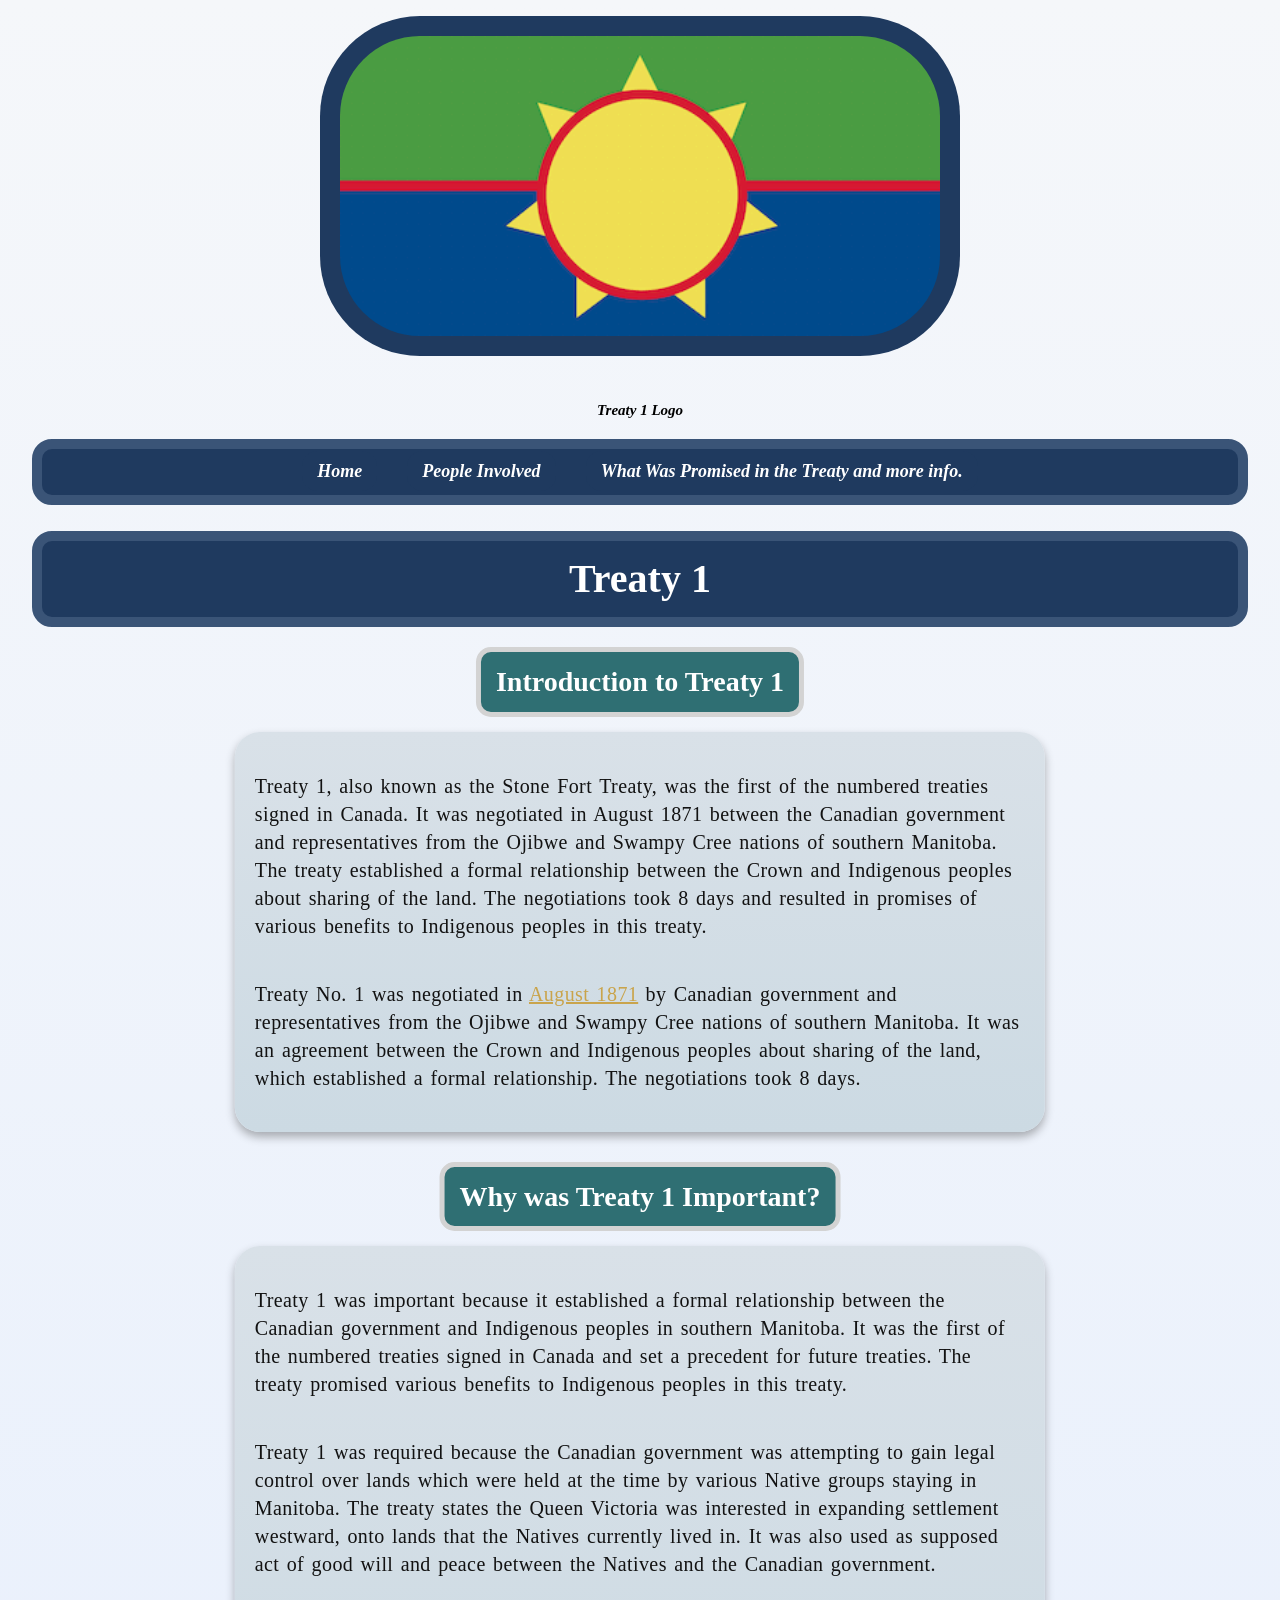
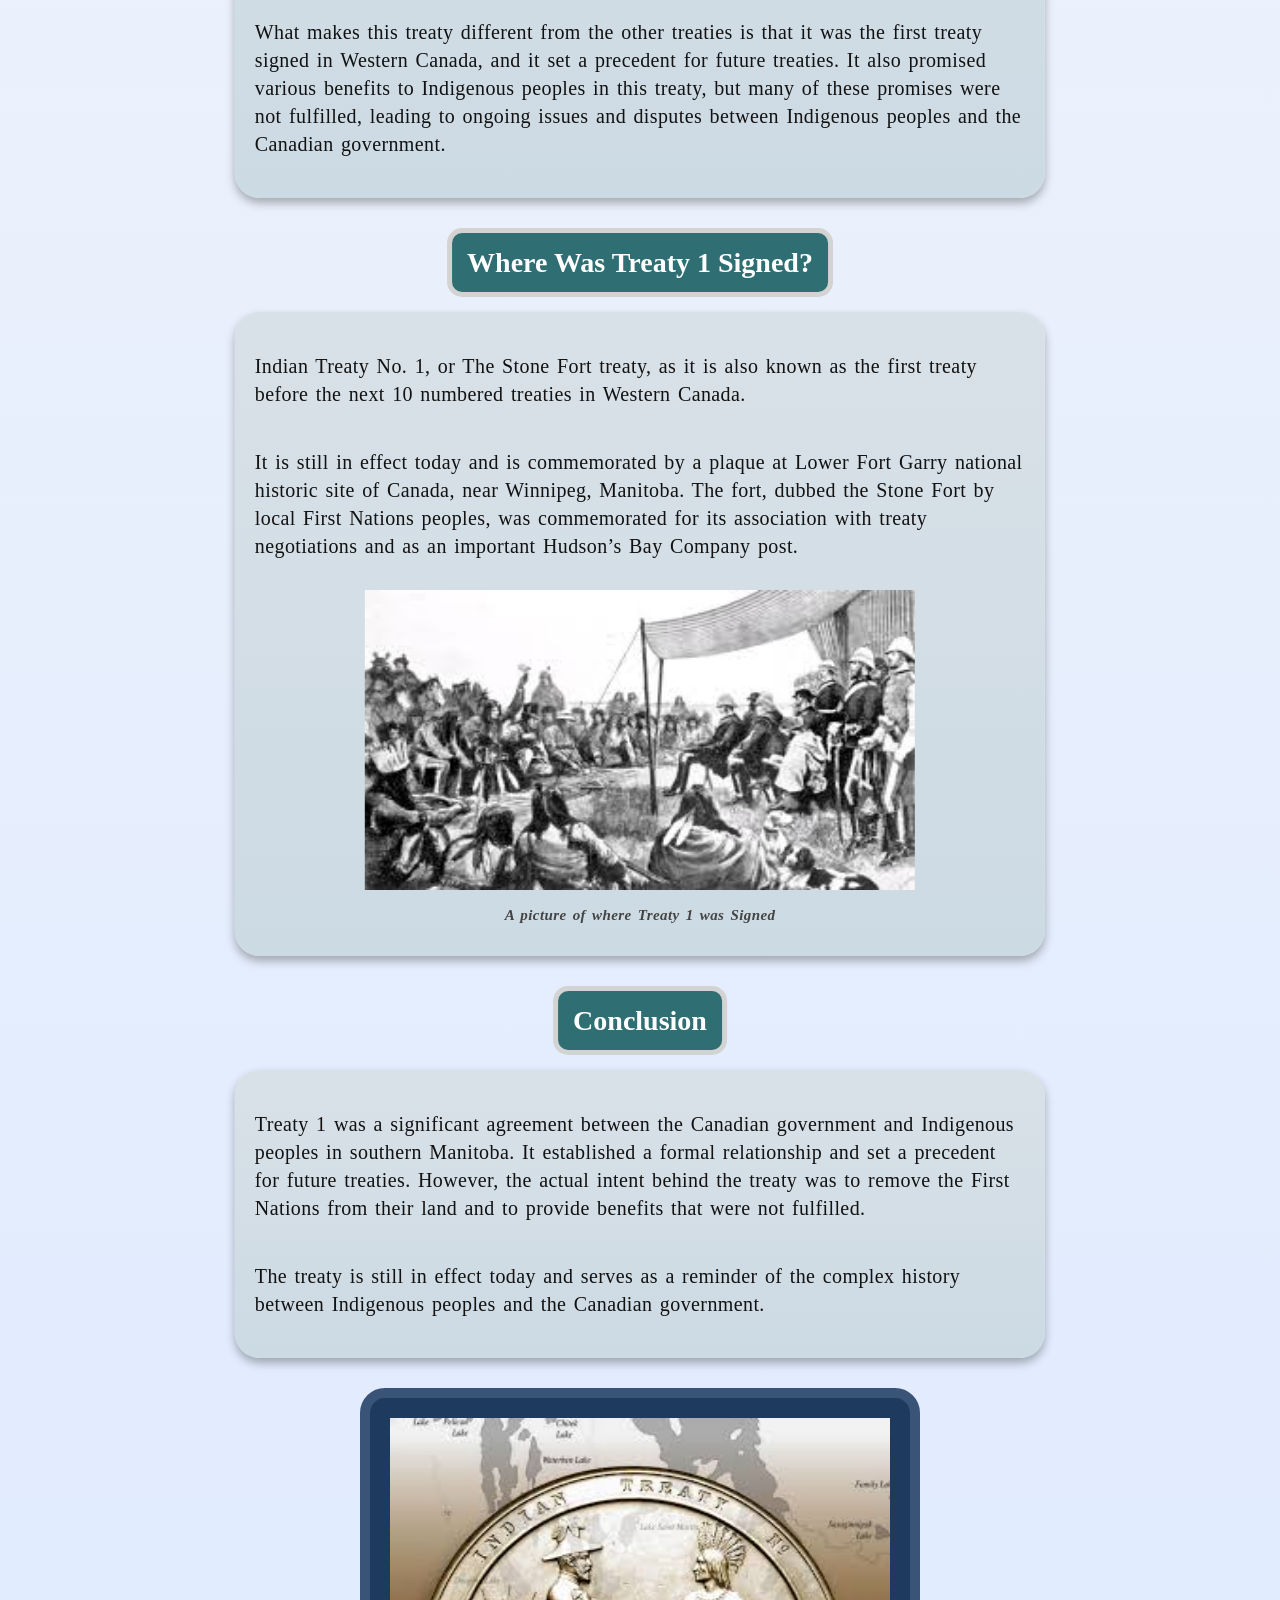
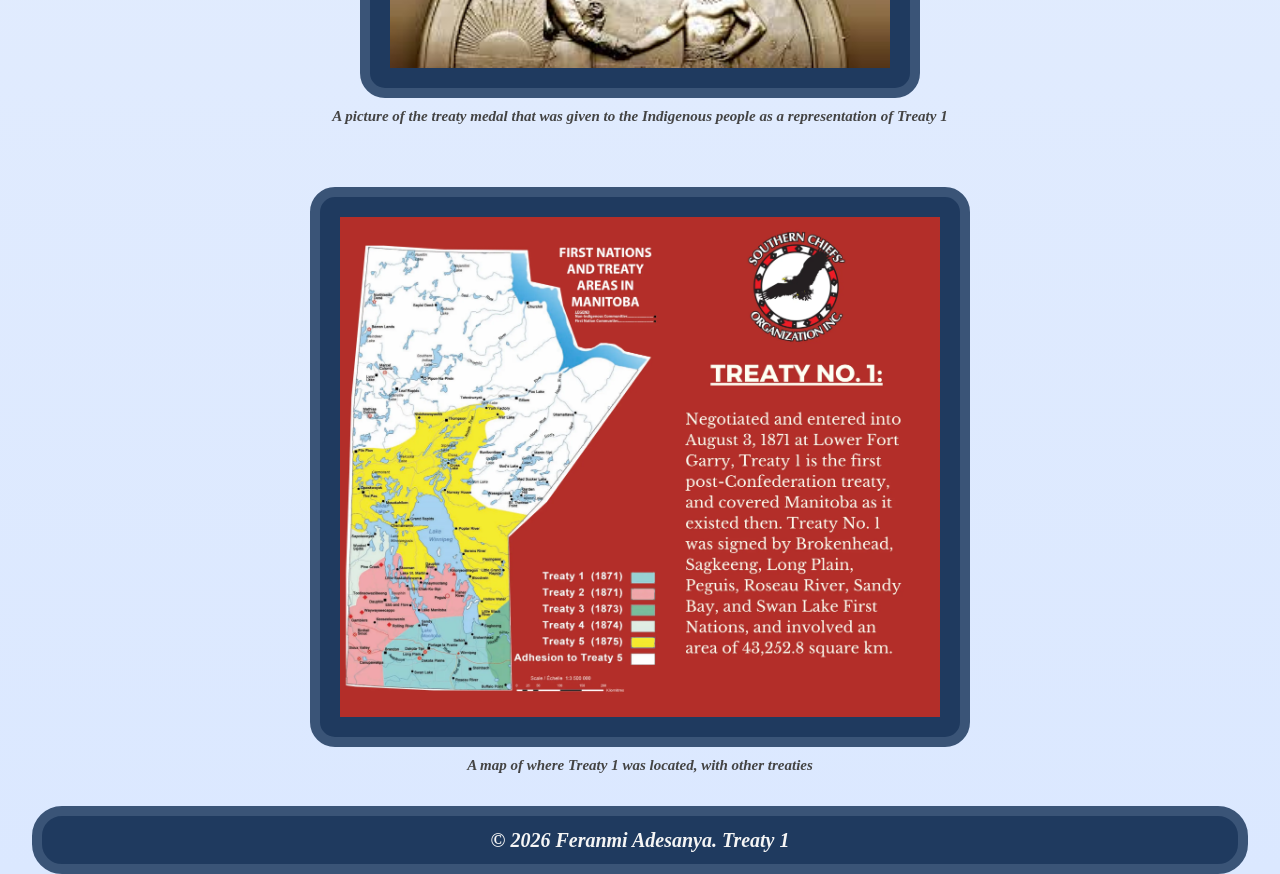
<file: index.html>
<!-- 
  Name: Feranmi Adesanya
  Course: Web Development II
  Teacher: Mr. Hardman
  School: Pembina Trails Collegiate/Pembina Trails Early College
  Date Last Modified: May 14th 2026.
-->

<!doctype html>
<html lang="en">
  <head>
    <meta charset="UTF-8" />
    <meta name="viewport" content="width=device-width, initial-scale=1.0" />
    <title>Treaty 1</title>
    <link rel="stylesheet" href="stylesheets/styles.css" />
    <style>
      section {
        margin-bottom: 30px; /* Gives the bottom of the every section a margin space of 30 pixels at the bottom. */
      }
      span#treaty-date {
        color: #c9a44c; /* Changes the text color of the treaty date to #c9a44c. */

        text-decoration: underline; /* Adds an underline to the text of the treaty date span. */
        text-decoration-color: #c9a44c; /* Sets the color of the underline to #c9a44c, matching the text color. */
      }
      #treaty-map {
        display: flex; /* Displays the treaty map as a flexible container, allowing for flexible layout and alignment of its content. */
        justify-content: center; /* Makes the content of the treaty map to the center, aligning it horizontally within its container. */
        background-color: #1f3a5f; /* Sets the background color of the treaty map to #7de4e1. */
        border: 10px solid #3a5477; /* Adds a border around the treaty map with a width of 10 pixels and a color of rgb(175, 240, 253). */
        border-radius: 25px; /* Rounds the corners of the treaty map with a radius of 25 pixels. */
        padding: 20px; /* Adds padding around the content of the treaty map. */
        left: 50%; /* Positions the treaty map at the center of its container horizontally by moving it from the left by 50 percent.. */
        transform: translateX(
          -50%
        ); /* Adjusts the position of the treaty map to ensure it is centered by removing 50 percent from the left. */
        -webkit-transform: translateX(
          -50%
        ); /* Adjusts the position of the treaty map to ensure it is centered by removing 50 percent from the left for WebKit-based browsers. */

        -moz-transform: translateX(
          -50%
        ); /* Adjusts the position of the treaty map to ensure it is centered by removing 50 percent from the left for Mozilla-based browsers. */
        -ms-transform: translateX(
          -50%
        ); /* Adjusts the position of the treaty map to ensure it is centered by removing 50 percent from the left for Microsoft browsers. */
        -o-transform: translateX(
          -50%
        ); /* Adjusts the position of the treaty map to ensure it is centered by removing 50 percent from the left for Opera browsers. */
        width: 600px; /* Sets the width of the treaty map to 600 pixels. */
        position: relative; /* The treaty map image is positioned relative to its normal position in the document flow. */
      }

      #treaty-medal-image {
        display: flex; /* Displays the treaty medal image as flexible container. */
        justify-content: center; /*Makes the content of the treaty map to the center, aligning it horizontally within its container.  */
        background-color: #1f3a5f; /* Changes background colour to #1f3a5f. */
        border: 10px solid #3a5477; /* Adds a border with a width of 10px and colour of what the colour is. */
        border-radius: 25px; /* Rounds the corners of the treaty map with a radius of 25 pixels. */
        padding: 20px; /* Adds space around the treaty medal image. */
        left: 50%; /* Positions the treaty medal at the center of its container horizontally by moving it from the left by 50 percent.. */
        transform: translateX(
          -50%
        ); /*Adjusts the position of the treaty map to ensure it is centered by removing 50 percent from the left. */
        -webkit-transform: translateX(
          -50%
        ); /* Adjusts the position of the treaty map to ensure it is centered by removing 50 percent from the left for WebKit-based browsers. */
        -moz-transform: translateX(
          -50%
        ); /* Adjusts the position of the treaty map to ensure it is centered by removing 50 percent from the left for Mozilla-based browsers. */
        -ms-transform: translateX(
          -50%
        ); /* Adjusts the position of the treaty map to ensure it is centered by removing 50 percent from the left for Microsoft browsers. */
        -o-transform: translateX(
          -50%
        ); /* Adjusts the position of the treaty map to ensure it is centered by removing 50 percent from the left for Opera browsers. */
        width: 500px; /* Makes the width of the image 500px. */
        position: relative; /* The treaty medal image is positioned relative to its normal position in the document flow. */
      }
    </style>
  </head>

  <body>
    <header>
      <figure>
        <!-- 
          This img element is used to display the treaty logo on the webpage. The ID of this image tag
          is "treaty-logo" which is used to style the image tag and is used to identify the tag. 
        -->
        <img
          id="treaty-logo"
          src="images/treaty-1 logo (2).gif"
          alt="An Image of the Treaty 1 logo"
          width="600"
          height="300" />
        <figcaption style="color: #000000">Treaty 1 Logo</figcaption>
      </figure>

      <nav>
        <!-- 
          These navigation links allow users to navigate between different
          sections of the website. The links are being styled using the class 
          attribute with a name of "nav-links". 
        -->
        <ul id="nav-links">
          <li class="nav-item">
            <a href="index.html">Home</a>
          </li>
          <li class="nav-item">
            <a href="people-involved.html">People Involved</a>
          </li>
          <li class="nav-item">
            <a href="what-was-promised.html"
              >What Was Promised in the Treaty and more info.</a
            >
          </li>
        </ul>
      </nav>
      <h1>Treaty 1</h1>
    </header>

    <!-- 
        This is the main content area of the webpage.   
    -->

    <main>
      <section>
        <!-- 
          This span element is used to style the heading for the content 
          in the introduction h2 header and all the other content in the h2 headers. 
        -->
        <h2 class="h2headings">Introduction to Treaty 1</h2>
        <!-- 
          This div element is used, with an attribute of class "div-paragraphs",
          to style the paragraphs under each h2 header. It groups the realted parapgraph elements together. 
        -->
        <div class="div-paragraphs">
          <p>
            Treaty 1, also known as the Stone Fort Treaty, was the first of the
            numbered treaties signed in Canada. It was negotiated in August 1871
            between the Canadian government and representatives from the Ojibwe
            and Swampy Cree nations of southern Manitoba. The treaty established
            a formal relationship between the Crown and Indigenous peoples about
            sharing of the land. The negotiations took 8 days and resulted in
            promises of various benefits to Indigenous peoples in this treaty.
          </p>

          <p>
            Treaty No. 1 was negotiated in
            <span id="treaty-date">August 1871</span> by Canadian government and
            representatives from the Ojibwe and Swampy Cree nations of southern
            Manitoba. It was an agreement between the Crown and Indigenous
            peoples about sharing of the land, which established a formal
            relationship. The negotiations took 8 days.
          </p>
        </div>
      </section>
      <section>
        <h2 class="h2headings">Why was Treaty 1 Important?</h2>
        <div class="div-paragraphs">
          <p>
            Treaty 1 was important because it established a formal relationship
            between the Canadian government and Indigenous peoples in southern
            Manitoba. It was the first of the numbered treaties signed in Canada
            and set a precedent for future treaties. The treaty promised various
            benefits to Indigenous peoples in this treaty.
          </p>
          <p>
            Treaty 1 was required because the Canadian government was attempting
            to gain legal control over lands which were held at the time by
            various Native groups staying in Manitoba. The treaty states the
            Queen Victoria was interested in expanding settlement westward, onto
            lands that the Natives currently lived in. It was also used as
            supposed act of good will and peace between the Natives and the
            Canadian government.
          </p>
          <p>
            What makes this treaty different from the other treaties is that it
            was the first treaty signed in Western Canada, and it set a
            precedent for future treaties. It also promised various benefits to
            Indigenous peoples in this treaty, but many of these promises were
            not fulfilled, leading to ongoing issues and disputes between
            Indigenous peoples and the Canadian government.
          </p>
        </div>
      </section>
      <section>
        <h2 class="h2headings">Where Was Treaty 1 Signed?</h2>
        <div class="div-paragraphs">
          <p>
            Indian Treaty No. 1, or The Stone Fort treaty, as it is also known
            as the first treaty before the next 10 numbered treaties in Western
            Canada.
          </p>
          <p>
            It is still in effect today and is commemorated by a plaque at Lower
            Fort Garry national historic site of Canada, near Winnipeg,
            Manitoba. The fort, dubbed the Stone Fort by local First Nations
            peoples, was commemorated for its association with treaty
            negotiations and as an important Hudson’s Bay Company post.
          </p>
          <figure>
            <img
              src="images/treaty-one-location.jpeg"
              alt="A picture of where Treaty 1 was Located"
              width="550"
              height="300" />
            <figcaption style="text-align: center">
              A picture of where Treaty 1 was Signed
            </figcaption>
          </figure>
        </div>
      </section>

      <section>
        <h2 class="h2headings">Conclusion</h2>
        <div class="div-paragraphs">
          <p>
            Treaty 1 was a significant agreement between the Canadian government
            and Indigenous peoples in southern Manitoba. It established a formal
            relationship and set a precedent for future treaties. However, the
            actual intent behind the treaty was to remove the First Nations from
            their land and to provide benefits that were not fulfilled.
          </p>
          <p>
            The treaty is still in effect today and serves as a reminder of the
            complex history between Indigenous peoples and the Canadian
            government.
          </p>
        </div>
      </section>
      <!-- 
        This section is used to display the treaty medal image and its description. It has an inline styling to give it a margin space of 60 pixels at the bottom.
        It is inline because the pixel size varies from the other sections.
      -->
      <section style="margin-bottom: 60px">
        <figure>
          <!-- This img tag has an ID of "treaty-medal-image"  as it displays the treaty medal and the ID is used
          to style the img tag.-->
          <img
            id="treaty-medal-image"
            src="images/treaty-medal.jpeg"
            alt="A picture of the treaty medal that was given to the Indigenous people as a representation of Treaty 1"
            width="400"
            height="250" />

          <!-- 
            This figcaption element is used to provide a description for the 
            treaty medal image. 
          -->
          <figcaption>
            A picture of the treaty medal that was given to the Indigenous
            people as a representation of Treaty 1
          </figcaption>
        </figure>
      </section>

      <section>
        <figure>
          <!-- 
            This img tag has an ID of "treaty-map"  as it displays the treaty map image and the ID is used
            to style the img tag.
          -->
          <img
            id="treaty-map"
            src="images/treaty-1-map.jpg"
            alt="A map of where Treaty 1 was Located"
            width="550"
            height="500" />

          <!-- 
            This figcaption element is used to provide a description for the 
            treaty map image. 
          -->
          <figcaption>
            A map of where Treaty 1 was located, with other treaties
          </figcaption>
        </figure>
      </section>
    </main>
    <footer>&copy; 2026 Feranmi Adesanya. Treaty 1</footer>
  </body>
</html>
</file>
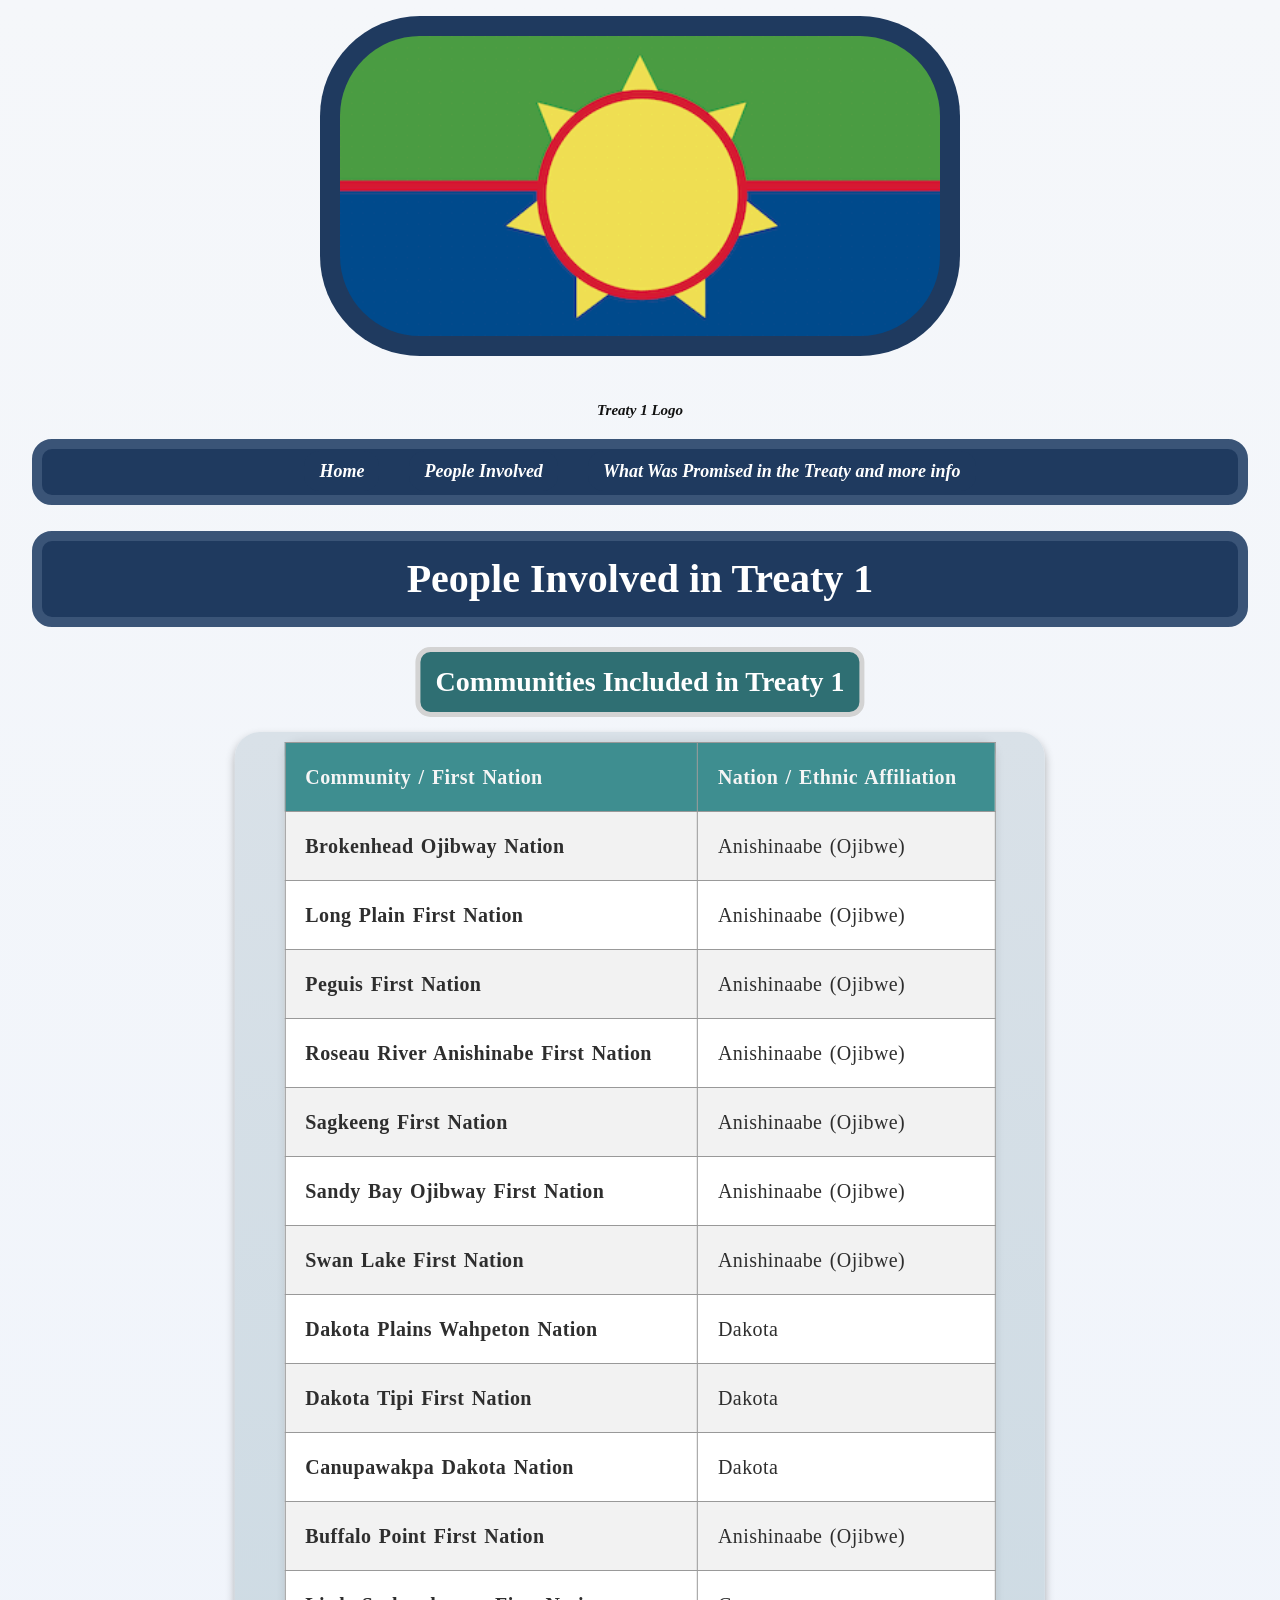
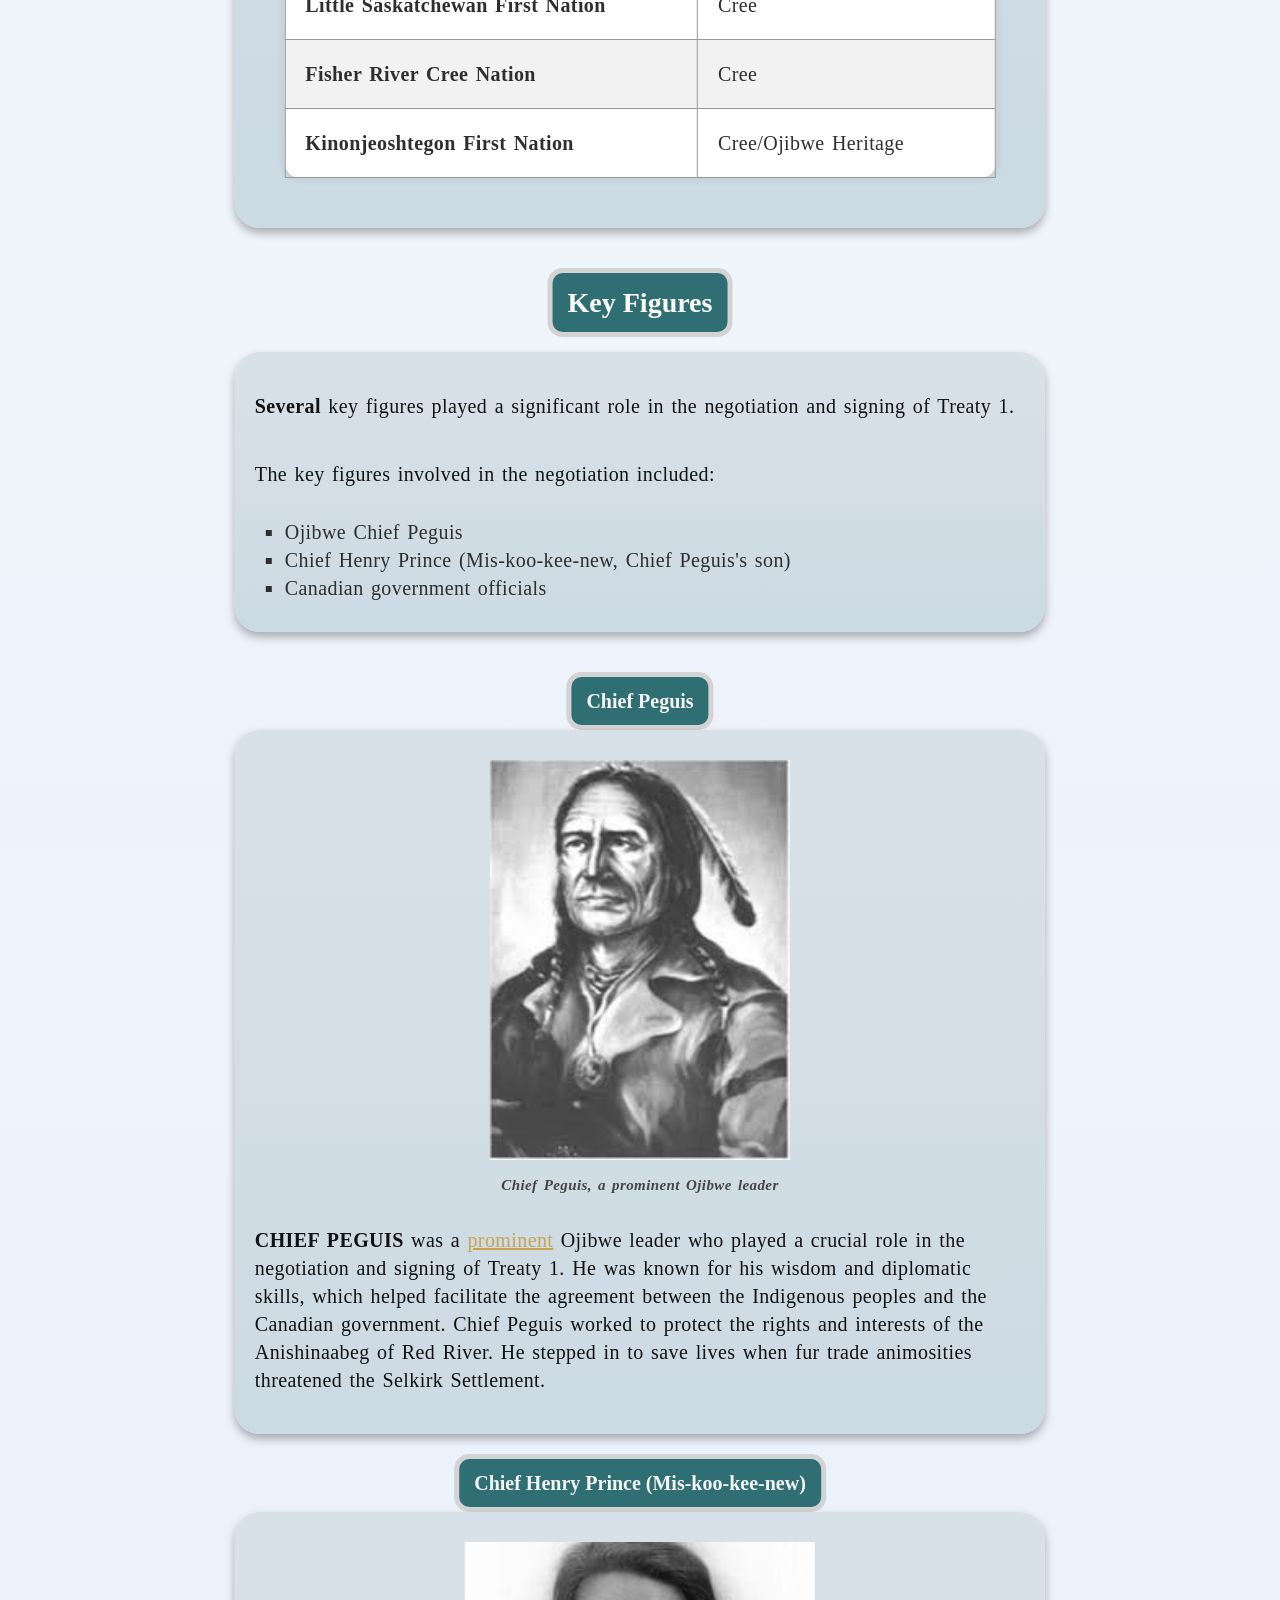
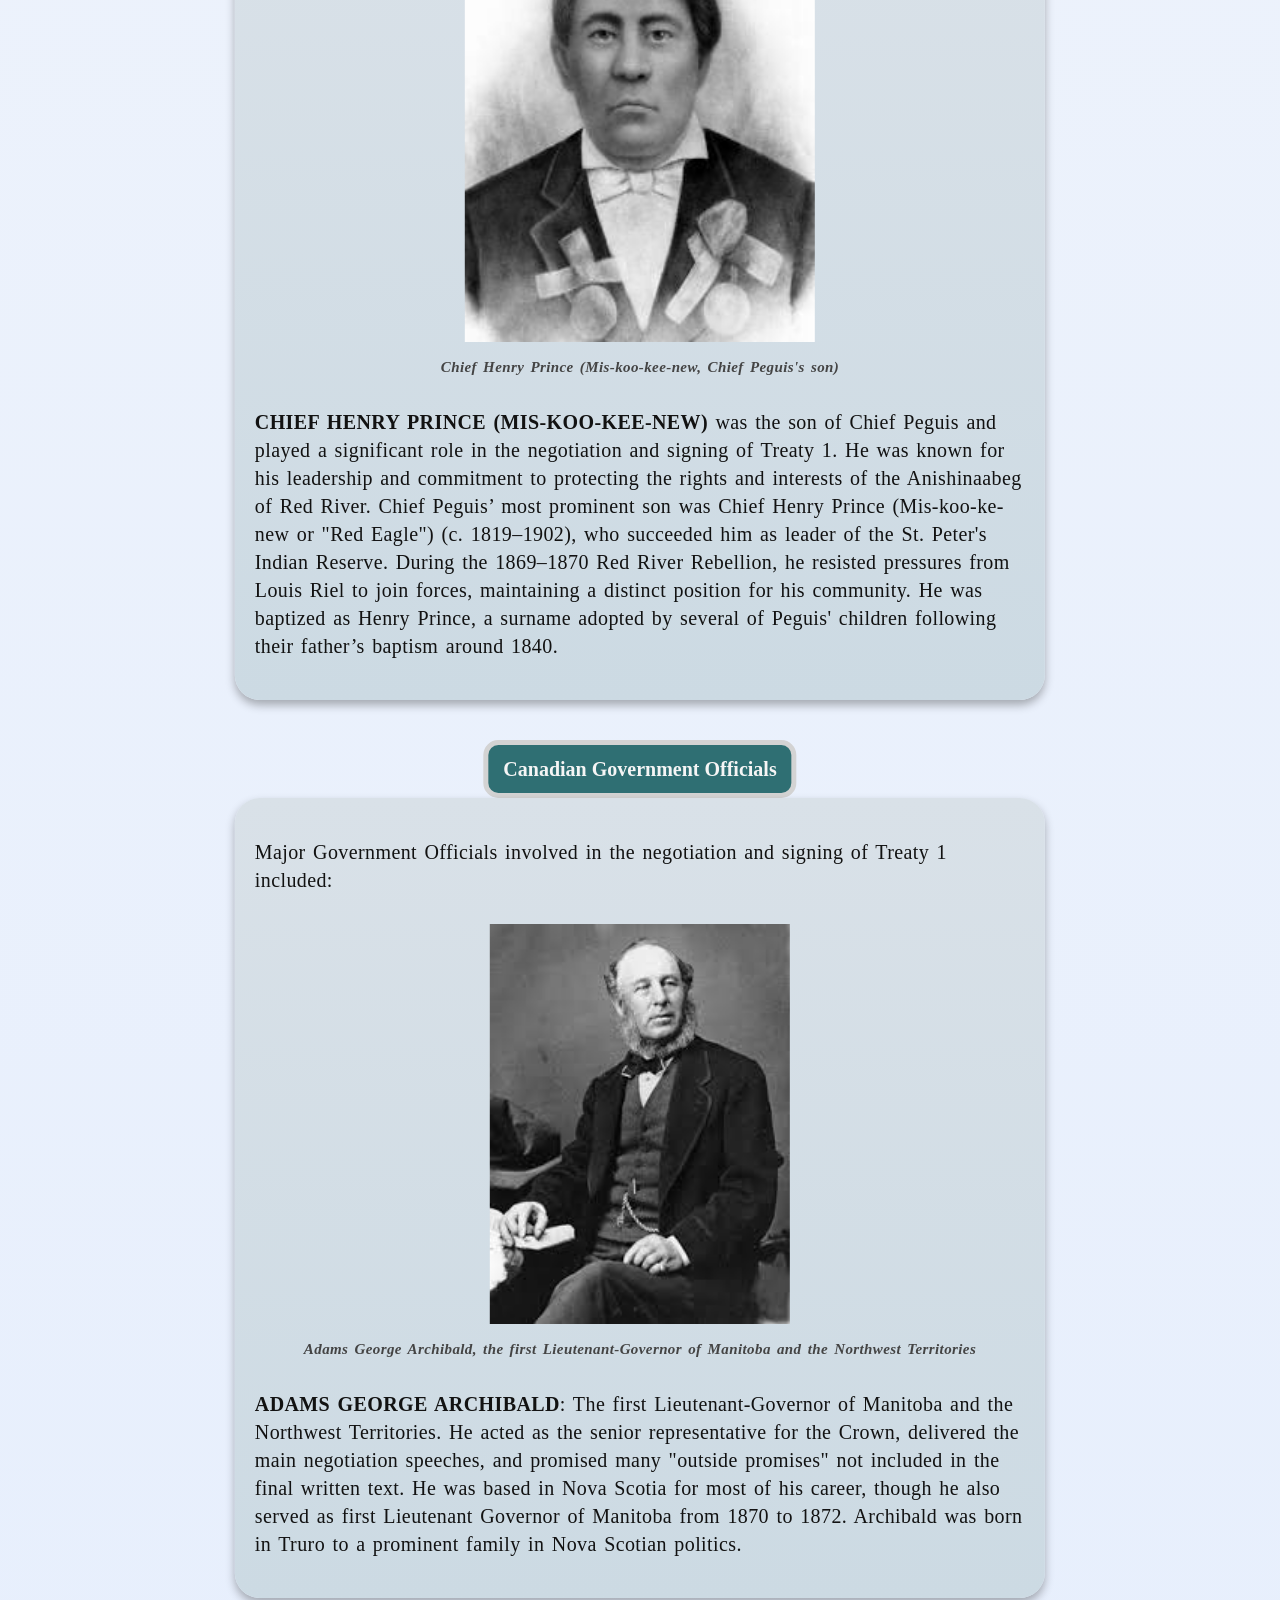
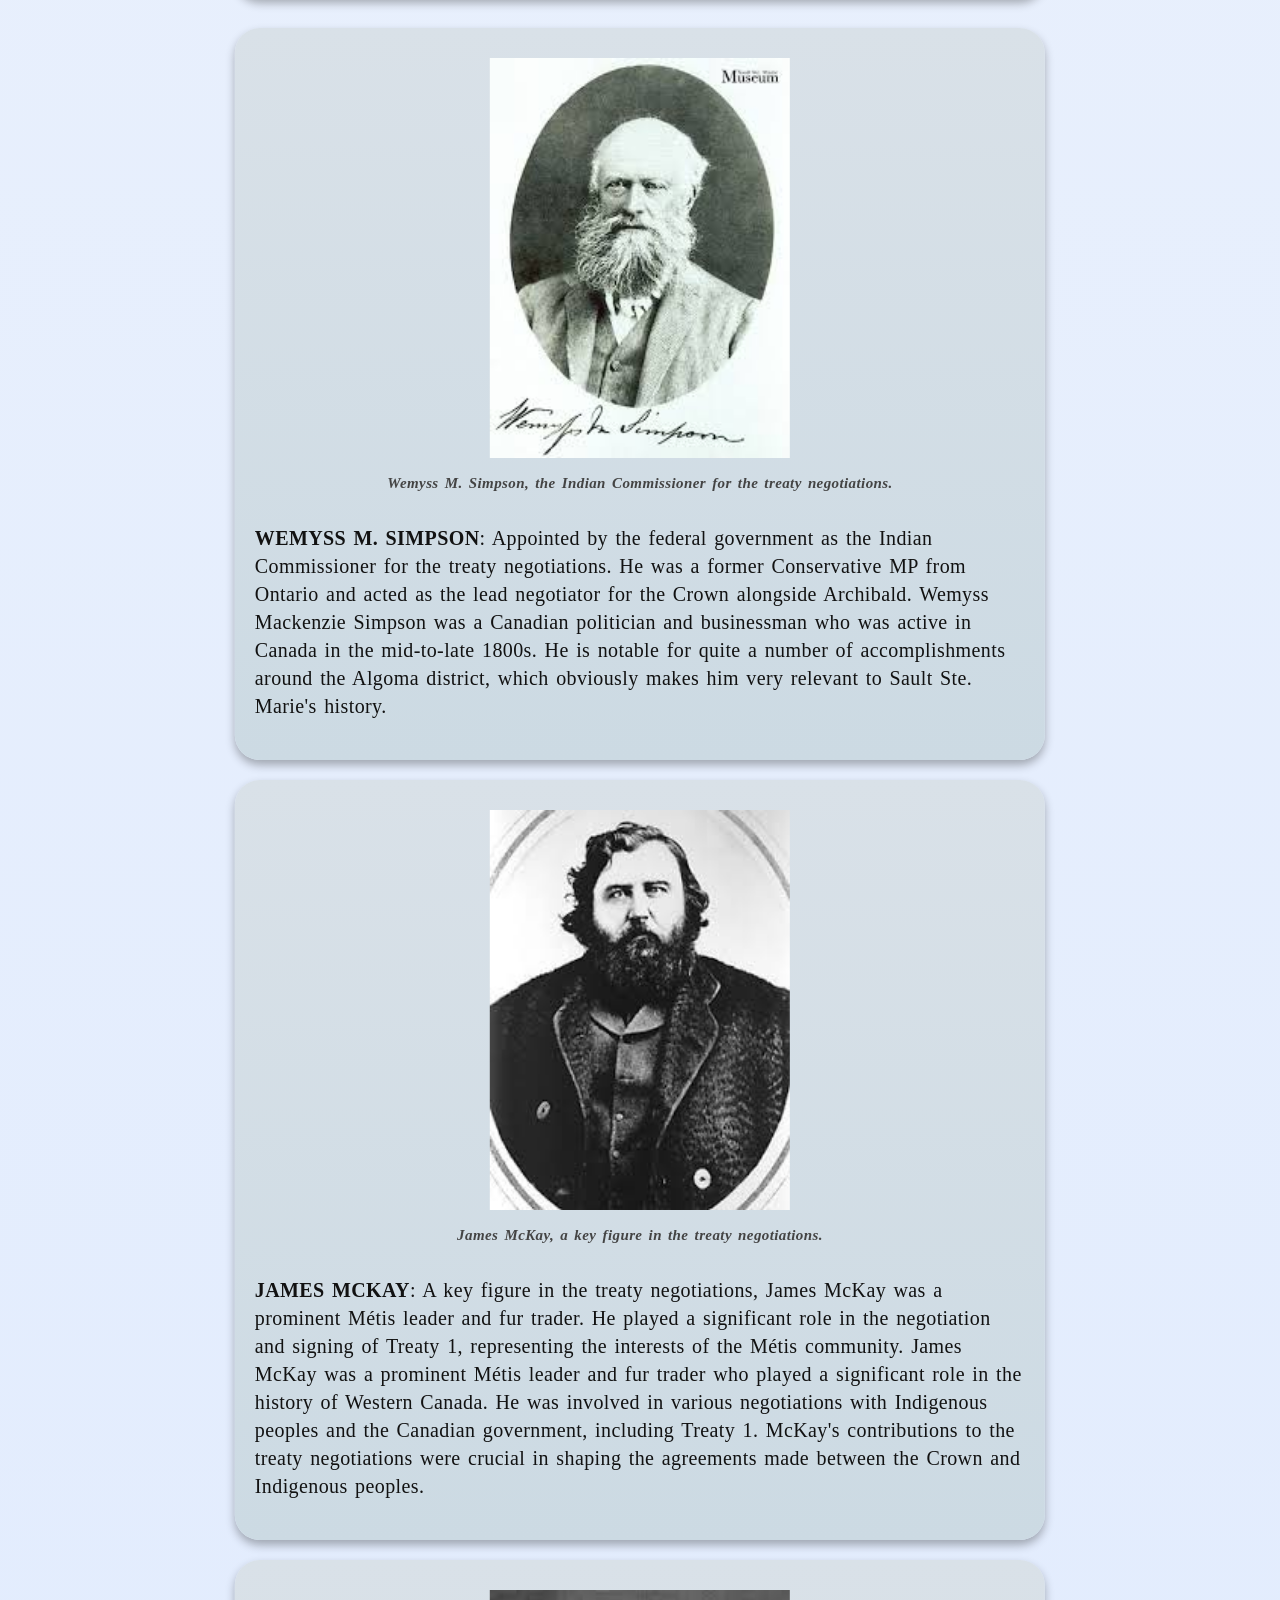
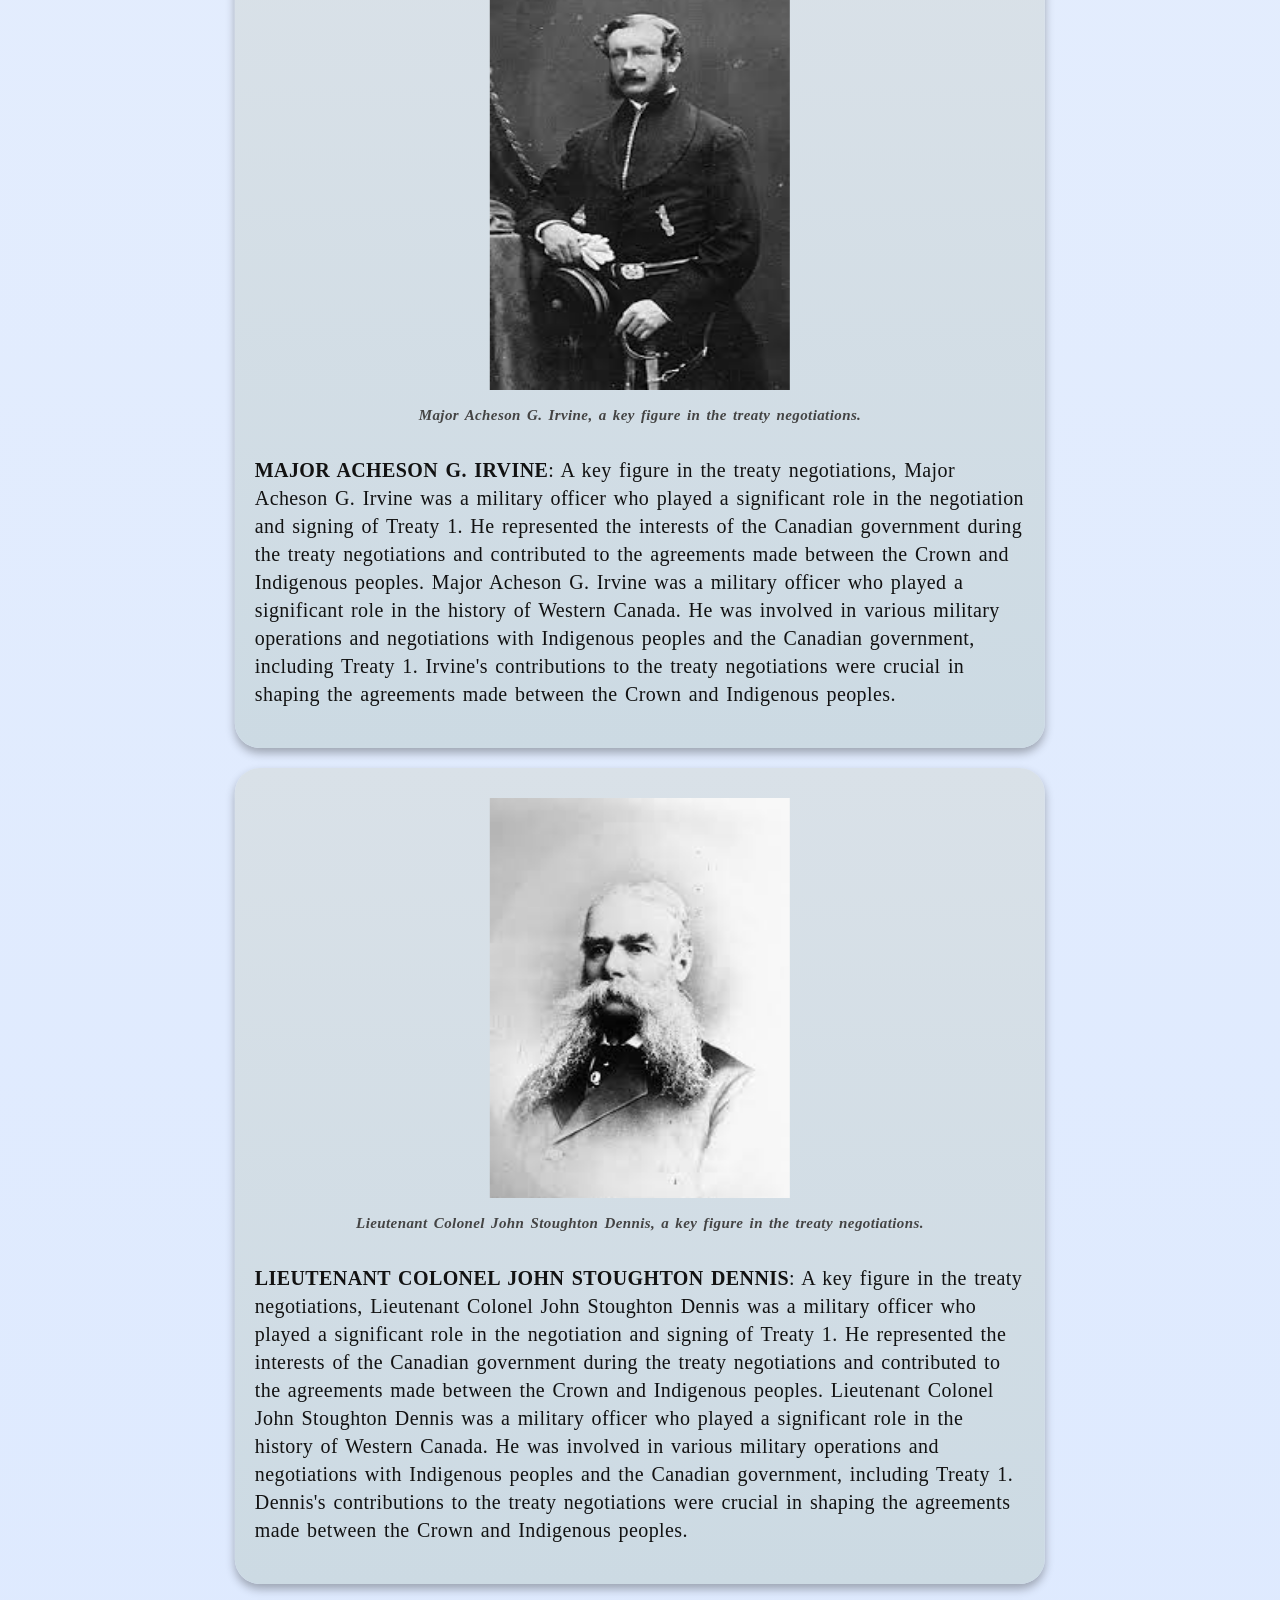
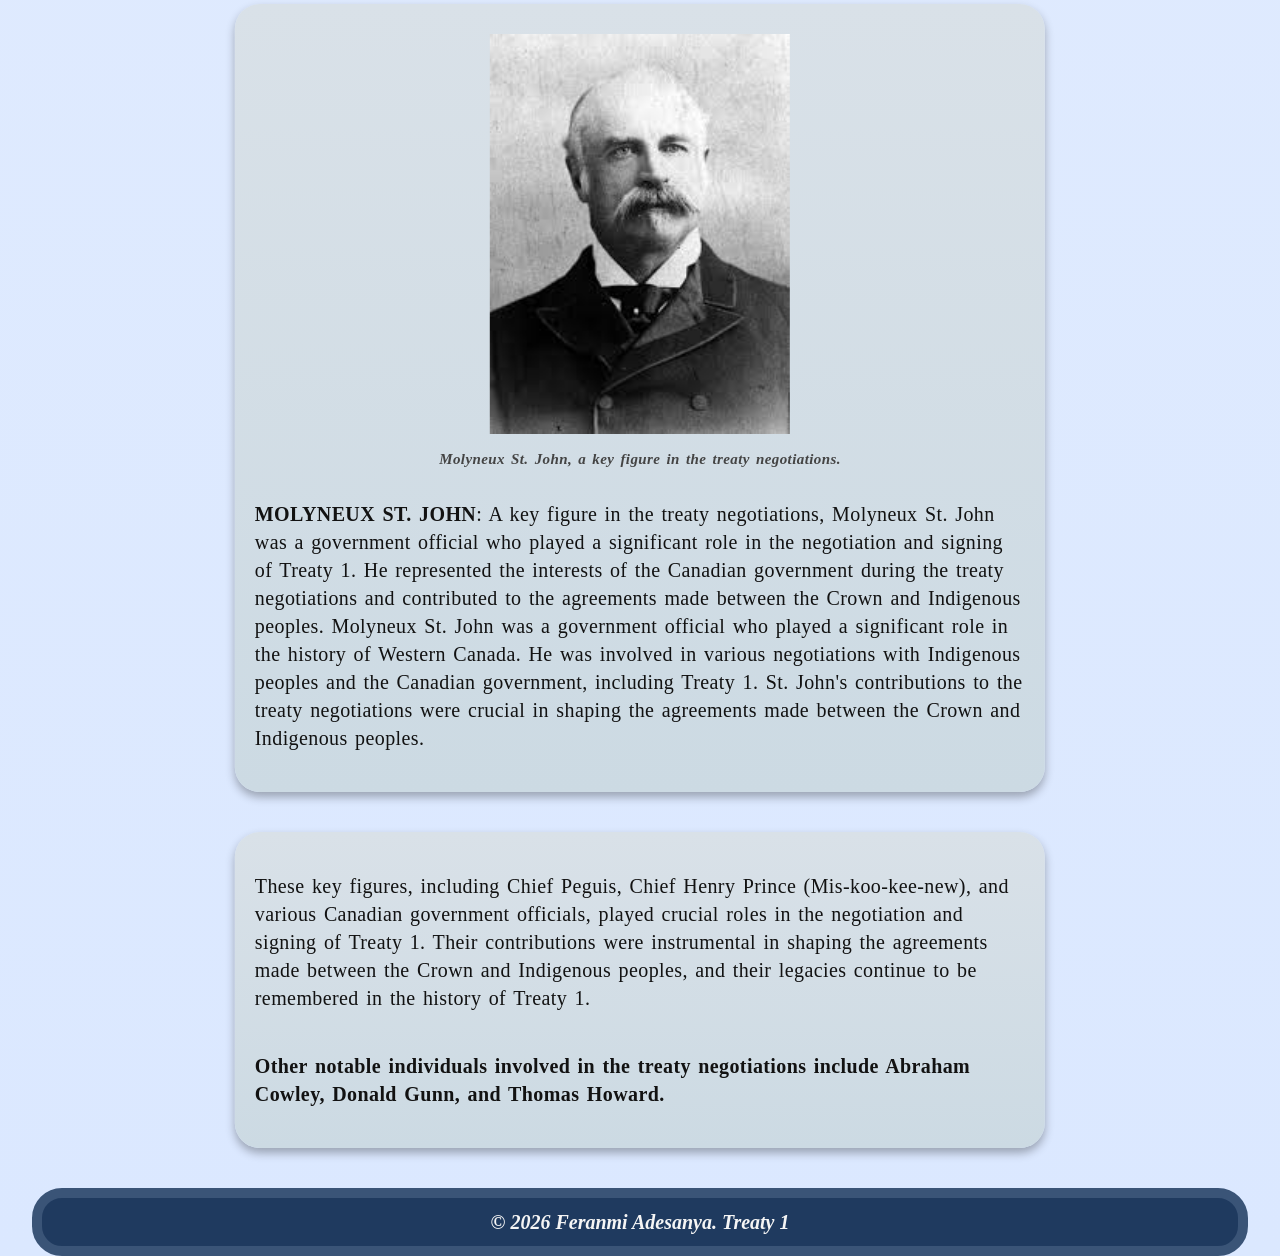
<file: people-involved.html>
<!-- 
  Name: Feranmi Adesanya
  Course: Web Development II
  Teacher: Mr. Hardman
  School: Pembina Trails Collegiate/Pembina Trails Early College
  Date Last Modified: May 14th 2026.
-->
<!doctype html>
<html lang="en">
  <head>
    <meta charset="UTF-8" />
    <meta name="viewport" content="width=device-width, initial-scale=1.0" />
    <title>People Involved in Treaty 1</title>
    <link rel="stylesheet" href="stylesheets/styles.css" />
    <style>
      section {
        margin-bottom: 40px;
        /* 
          This style rule applies a margin-bottom of 40 pixels to all section elements in this webpage, 
          creating space between sections for better readability and visual separation.
        */
      }
      span.bold {
        font-weight: bold;
        /* 
          This style rule applies a bold font weight to any span element with the class "bold", 
          making the text within those spans stand out for emphasis.
        */
      }
      table {
        width: 90%;
        /* Sets the table width to 90% of its container */
        margin: auto;
        /* Centers the table within its container */
        border-collapse: collapse;
        /* Merges table borders for a cleaner look */
        background-color: white;
        /* Sets the background color of the table to white */
        box-shadow: 0 0 10px rgba(0, 0, 0, 0.1);
        /* Adds a subtle shadow around the table */
        margin-bottom: 40px;
        /* Adds space below the table */

        border-radius: 15px;
        /* Rounds the corners of the table */
      }

      th,
      td {
        border: 1px solid #999; /* Adds a light gray border to table cells for better separation. */
        padding: 20px; /* Increases the padding inside table cells for improved readability and spacing. */
        text-align: left; /* Aligns the text to the left within table cells for a more traditional and readable format. */
      }

      th {
        background-color: #3e8e90; /* Sets the background color of table headers to a teal shade for emphasis. */
        color: #f5f5f5; /* Sets the text color of table headers to #f5f5f5 for contrast against the teal background. */
      }

      tr:nth-child(even) {
        background-color: #f2f2f2; /* Applies a light gray background color to even-numbered rows for better readability and visual separation between rows. */
      }
    </style>
  </head>
  <body>
    <header>
      <figure>
        <img
          id="treaty-logo"
          src="images/treaty-1 logo (2).gif"
          alt="An Image of the Treaty 1 Logo"
          width="600"
          height="300" />
        <!-- 
          This figcaption element is used to provide a description for the treaty logo image. 
          It has an inline styling to set the text color to black.
        -->
        <figcaption style="color: #121212">Treaty 1 Logo</figcaption>
      </figure>
      <nav>
        <ul id="nav-links">
          <li class="nav-item">
            <a href="index.html">Home</a>
          </li>
          <li class="nav-item">
            <a href="people-involved.html">People Involved</a>
          </li>
          <li class="nav-item">
            <a href="what-was-promised.html"
              >What Was Promised in the Treaty and more info</a
            >
          </li>
        </ul>
      </nav>
      <h1>People Involved in Treaty 1</h1>
    </header>
    <main>
      <section>
        <h2 class="h2headings">Communities Included in Treaty 1</h2>
        <div class="div-paragraphs">
          <table>
            <tr>
              <th>Community / First Nation</th>
              <th>Nation / Ethnic Affiliation</th>
            </tr>

            <tr>
              <td style="font-weight: bold">Brokenhead Ojibway Nation</td>
              <td>Anishinaabe (Ojibwe)</td>
            </tr>

            <tr>
              <td style="font-weight: bold">Long Plain First Nation</td>
              <td>Anishinaabe (Ojibwe)</td>
            </tr>

            <tr>
              <td style="font-weight: bold">Peguis First Nation</td>
              <td>Anishinaabe (Ojibwe)</td>
            </tr>

            <tr>
              <td style="font-weight: bold">
                Roseau River Anishinabe First Nation
              </td>
              <td>Anishinaabe (Ojibwe)</td>
            </tr>

            <tr>
              <td style="font-weight: bold">Sagkeeng First Nation</td>
              <td>Anishinaabe (Ojibwe)</td>
            </tr>

            <tr>
              <td style="font-weight: bold">Sandy Bay Ojibway First Nation</td>
              <td>Anishinaabe (Ojibwe)</td>
            </tr>

            <tr>
              <td style="font-weight: bold">Swan Lake First Nation</td>
              <td>Anishinaabe (Ojibwe)</td>
            </tr>

            <tr>
              <td style="font-weight: bold">Dakota Plains Wahpeton Nation</td>
              <td>Dakota</td>
            </tr>

            <tr>
              <td style="font-weight: bold">Dakota Tipi First Nation</td>
              <td>Dakota</td>
            </tr>

            <tr>
              <td style="font-weight: bold">Canupawakpa Dakota Nation</td>
              <td>Dakota</td>
            </tr>

            <tr>
              <td style="font-weight: bold">Buffalo Point First Nation</td>
              <td>Anishinaabe (Ojibwe)</td>
            </tr>

            <tr>
              <td style="font-weight: bold">
                Little Saskatchewan First Nation
              </td>
              <td>Cree</td>
            </tr>

            <tr>
              <td style="font-weight: bold">Fisher River Cree Nation</td>
              <td>Cree</td>
            </tr>

            <tr>
              <td style="font-weight: bold">Kinonjeoshtegon First Nation</td>
              <td>Cree/Ojibwe Heritage</td>
            </tr>
          </table>
        </div>
      </section>
      <section>
        <!--
          It has an h2 class of "h2headings" to style the heading 
          and it is used to introduce the section about the key 
          figures involved in Treaty 1.
        -->
        <h2 class="h2headings">Key Figures</h2>

        <div class="div-paragraphs">
          <p>
            <span class="bold">Several</span> key figures played a significant
            role in the negotiation and signing of Treaty 1.
          </p>
          <p>The key figures involved in the negotiation included:</p>
          <ul type="square">
            <li>Ojibwe Chief Peguis</li>
            <li>Chief Henry Prince (Mis-koo-kee-new, Chief Peguis's son)</li>
            <li>Canadian government officials</li>
          </ul>
        </div>
      </section>
      <section>
        <!--
          It has an h3 class of "h3headings" to style the heading 
          and it is used to introduce the different key 
          figures involved in Treaty 1.
        -->
        <h3 class="h3headings">Chief Peguis</h3>
        <div class="div-paragraphs">
          <figure>
            <img
              src="images/cheif peguis.jpg"
              alt="Portrait of Chief Peguis"
              width="300"
              height="400" />
            <figcaption>Chief Peguis, a prominent Ojibwe leader</figcaption>
          </figure>
          <p>
            <!--
              This span element is used to style the name 
              "Chief Peguis" with uppercase letters and bold font weight. 
              The text-transform property is set to uppercase to convert 
              the text to uppercase letters, and the class "bold" is
              applied to make the text bold for emphasis.
            -->
            <span style="text-transform: uppercase" class="bold"
              >Chief Peguis</span
            >
            was a
            <!-- 
              This span element is used to style the word 
              "prominent" with a specific color in inline styling. 
              It adds an underline text decoration with the same color
              to emphasize the word "prominent" in the context of 
              describing Chief Peguis as a leader.  The text-decoration-color 
              property is used to set the color of the underline to match the 
              text color, creating a cohesive visual effect.
            -->
            <span
              style="
                color: #c9a44c;
                text-decoration: underline;
                text-decoration-color: #c9a44c;
              "
              >prominent</span
            >
            Ojibwe leader who played a crucial role in the negotiation and
            signing of Treaty 1. He was known for his wisdom and diplomatic
            skills, which helped facilitate the agreement between the Indigenous
            peoples and the Canadian government. Chief Peguis worked to protect
            the rights and interests of the Anishinaabeg of Red River. He
            stepped in to save lives when fur trade animosities threatened the
            Selkirk Settlement.
          </p>
        </div>

        <h3 class="h3headings">Chief Henry Prince (Mis-koo-kee-new)</h3>
        <div class="div-paragraphs">
          <figure>
            <img
              src="images/mis-koo-kee-new.jpg"
              alt="Portrait of Mis-koo-kee-new"
              width="350"
              height="400" />
            <figcaption>
              Chief Henry Prince (Mis-koo-kee-new, Chief Peguis's son)
            </figcaption>
          </figure>
          <p>
            <span class="bold" style="text-transform: uppercase"
              >Chief Henry Prince (Mis-koo-kee-new)</span
            >
            was the son of Chief Peguis and played a significant role in the
            negotiation and signing of Treaty 1. He was known for his leadership
            and commitment to protecting the rights and interests of the
            Anishinaabeg of Red River. Chief Peguis’ most prominent son was
            Chief Henry Prince (Mis-koo-ke-new or "Red Eagle") (c. 1819–1902),
            who succeeded him as leader of the St. Peter's Indian Reserve.
            During the 1869–1870 Red River Rebellion, he resisted pressures from
            Louis Riel to join forces, maintaining a distinct position for his
            community. He was baptized as Henry Prince, a surname adopted by
            several of Peguis' children following their father’s baptism around
            1840.
          </p>
        </div>
      </section>
      <section>
        <h3 class="h3headings">Canadian Government Officials</h3>

        <div class="div-paragraphs">
          <p>
            Major Government Officials involved in the negotiation and signing
            of Treaty 1 included:
          </p>
          <figure>
            <img
              src="images/adam-george-archibald.jpg"
              alt="Portrait of Adams George Archibald"
              width="300"
              height="400" />
            <figcaption>
              Adams George Archibald, the first Lieutenant-Governor of Manitoba
              and the Northwest Territories
            </figcaption>
          </figure>
          <p>
            <span class="bold" style="text-transform: uppercase"
              >Adams George Archibald</span
            >: The first Lieutenant-Governor of Manitoba and the Northwest
            Territories. He acted as the senior representative for the Crown,
            delivered the main negotiation speeches, and promised many "outside
            promises" not included in the final written text. He was based in
            Nova Scotia for most of his career, though he also served as first
            Lieutenant Governor of Manitoba from 1870 to 1872. Archibald was
            born in Truro to a prominent family in Nova Scotian politics.
          </p>
        </div>
        <!--
          This div has an inline style to add a top margin of 30 pixels, creating 
          space between the previous content and the next section about Canadian 
          government officials involved in Treaty 1 which is different from other divs.
        -->
        <div class="div-paragraphs" style="margin-top: 30px">
          <figure>
            <img
              src="images/wemyss-m-simpson.jpg"
              alt="Portrait of Wemyss M. Simpson"
              width="300"
              height="400" />
            <figcaption>
              Wemyss M. Simpson, the Indian Commissioner for the treaty
              negotiations.
            </figcaption>
          </figure>
          <p>
            <span class="bold" style="text-transform: uppercase"
              >Wemyss M. Simpson</span
            >: Appointed by the federal government as the Indian Commissioner
            for the treaty negotiations. He was a former Conservative MP from
            Ontario and acted as the lead negotiator for the Crown alongside
            Archibald. Wemyss Mackenzie Simpson was a Canadian politician and
            businessman who was active in Canada in the mid-to-late 1800s. He is
            notable for quite a number of accomplishments around the Algoma
            district, which obviously makes him very relevant to Sault Ste.
            Marie's history.
          </p>
        </div>
        <div class="div-paragraphs">
          <figure>
            <img
              src="images/james-mckay.jpg"
              alt="Portrait of James McKay"
              width="300"
              height="400" />
            <figcaption>
              James McKay, a key figure in the treaty negotiations.
            </figcaption>
          </figure>
          <p>
            <span class="bold" style="text-transform: uppercase"
              >James McKay</span
            >: A key figure in the treaty negotiations, James McKay was a
            prominent Métis leader and fur trader. He played a significant role
            in the negotiation and signing of Treaty 1, representing the
            interests of the Métis community. James McKay was a prominent Métis
            leader and fur trader who played a significant role in the history
            of Western Canada. He was involved in various negotiations with
            Indigenous peoples and the Canadian government, including Treaty 1.
            McKay's contributions to the treaty negotiations were crucial in
            shaping the agreements made between the Crown and Indigenous
            peoples.
          </p>
        </div>
        <div class="div-paragraphs">
          <figure>
            <img
              src="images/major-acheson-g-irvine.jpg"
              alt="Portrait of Major Acheson G. Irvine"
              width="300"
              height="400" />
            <figcaption>
              Major Acheson G. Irvine, a key figure in the treaty negotiations.
            </figcaption>
          </figure>
          <p>
            <span class="bold" style="text-transform: uppercase"
              >Major Acheson G. Irvine</span
            >: A key figure in the treaty negotiations, Major Acheson G. Irvine
            was a military officer who played a significant role in the
            negotiation and signing of Treaty 1. He represented the interests of
            the Canadian government during the treaty negotiations and
            contributed to the agreements made between the Crown and Indigenous
            peoples. Major Acheson G. Irvine was a military officer who played a
            significant role in the history of Western Canada. He was involved
            in various military operations and negotiations with Indigenous
            peoples and the Canadian government, including Treaty 1. Irvine's
            contributions to the treaty negotiations were crucial in shaping the
            agreements made between the Crown and Indigenous peoples.
          </p>
        </div>
        <div class="div-paragraphs">
          <figure>
            <img
              src="images/lieutenant-colonel-john-stoughton-dennis.jpg"
              alt="Portrait of Lieutenant Colonel John Stoughton Dennis"
              width="300"
              height="400" />
            <figcaption>
              Lieutenant Colonel John Stoughton Dennis, a key figure in the
              treaty negotiations.
            </figcaption>
          </figure>
          <p>
            <span class="bold" style="text-transform: uppercase"
              >Lieutenant Colonel John Stoughton Dennis</span
            >: A key figure in the treaty negotiations, Lieutenant Colonel John
            Stoughton Dennis was a military officer who played a significant
            role in the negotiation and signing of Treaty 1. He represented the
            interests of the Canadian government during the treaty negotiations
            and contributed to the agreements made between the Crown and
            Indigenous peoples. Lieutenant Colonel John Stoughton Dennis was a
            military officer who played a significant role in the history of
            Western Canada. He was involved in various military operations and
            negotiations with Indigenous peoples and the Canadian government,
            including Treaty 1. Dennis's contributions to the treaty
            negotiations were crucial in shaping the agreements made between the
            Crown and Indigenous peoples.
          </p>
        </div>
        <div class="div-paragraphs">
          <figure>
            <img
              src="images/molyneux-st-john.jpg"
              alt="Portrait of Molyneux St. John"
              width="300"
              height="400" />
            <figcaption>
              Molyneux St. John, a key figure in the treaty negotiations.
            </figcaption>
          </figure>
          <p>
            <span class="bold" style="text-transform: uppercase"
              >Molyneux St. John</span
            >: A key figure in the treaty negotiations, Molyneux St. John was a
            government official who played a significant role in the negotiation
            and signing of Treaty 1. He represented the interests of the
            Canadian government during the treaty negotiations and contributed
            to the agreements made between the Crown and Indigenous peoples.
            Molyneux St. John was a government official who played a significant
            role in the history of Western Canada. He was involved in various
            negotiations with Indigenous peoples and the Canadian government,
            including Treaty 1. St. John's contributions to the treaty
            negotiations were crucial in shaping the agreements made between the
            Crown and Indigenous peoples.
          </p>
        </div>
      </section>
      <section>
        <div class="div-paragraphs">
          <p>
            These key figures, including Chief Peguis, Chief Henry Prince
            (Mis-koo-kee-new), and various Canadian government officials, played
            crucial roles in the negotiation and signing of Treaty 1. Their
            contributions were instrumental in shaping the agreements made
            between the Crown and Indigenous peoples, and their legacies
            continue to be remembered in the history of Treaty 1.
          </p>
          <!--
            This paragraph highlights other notable individuals involved in the treaty negotiations.
            It has an inline stle of font-weight bold to emphasize the importance of these individuals 
            in the context of Treaty 1.
          -->
          <p style="font-weight: bold">
            Other notable individuals involved in the treaty negotiations
            include Abraham Cowley, Donald Gunn, and Thomas Howard.
          </p>
        </div>
      </section>
    </main>
    <footer>&copy; 2026 Feranmi Adesanya. Treaty 1</footer>
  </body>
</html>
</file>
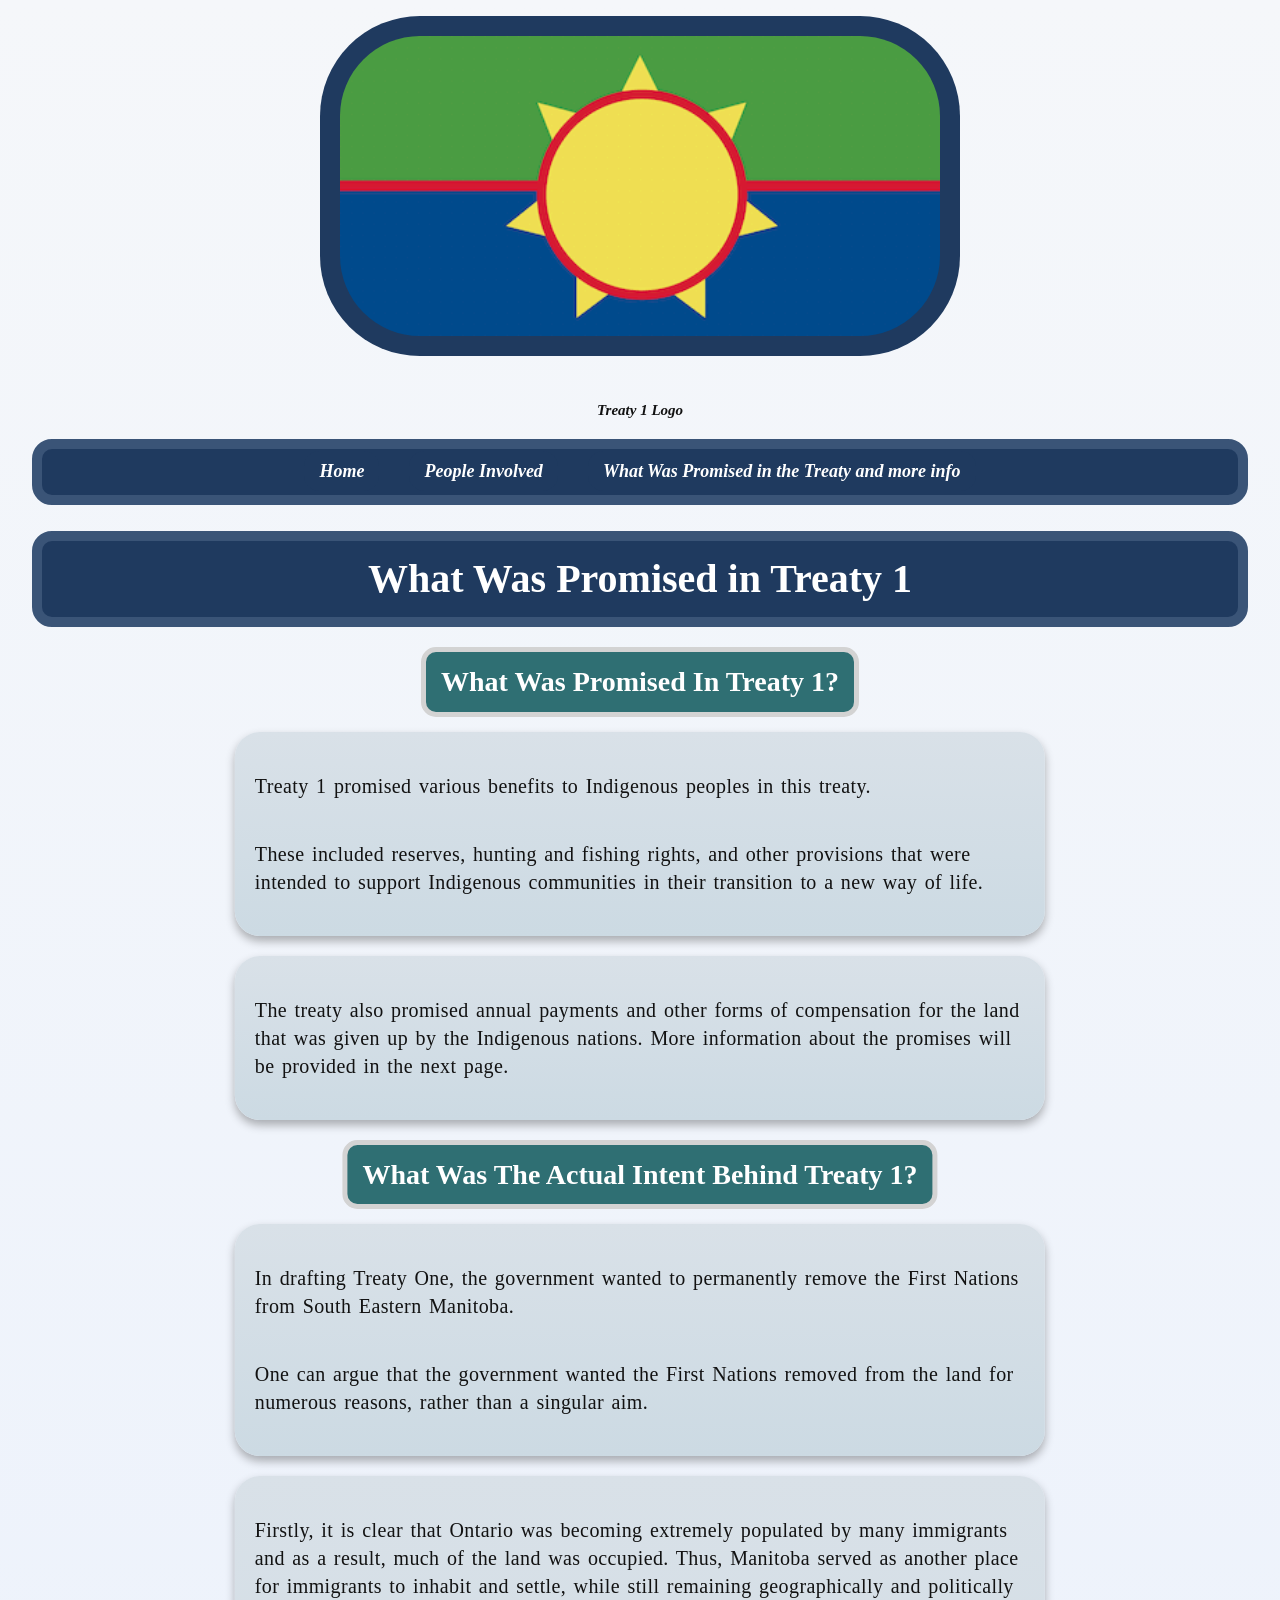
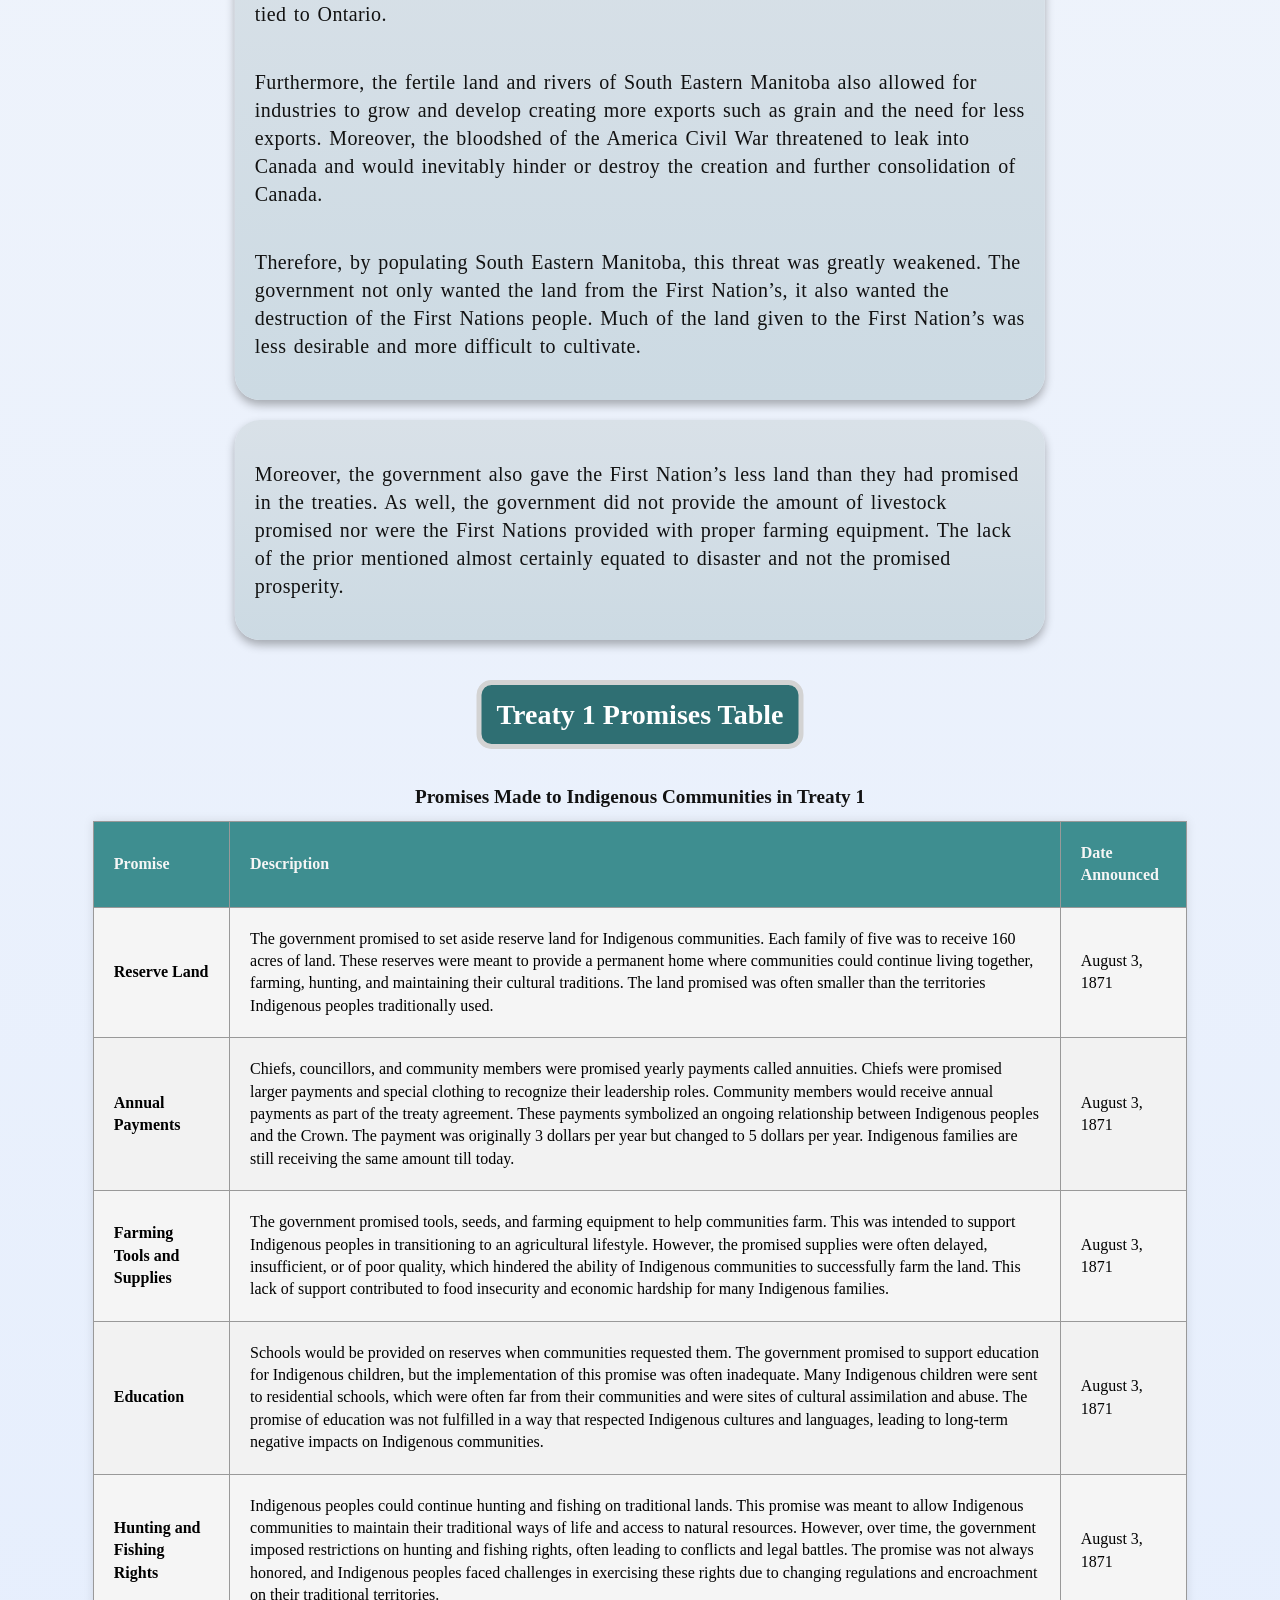
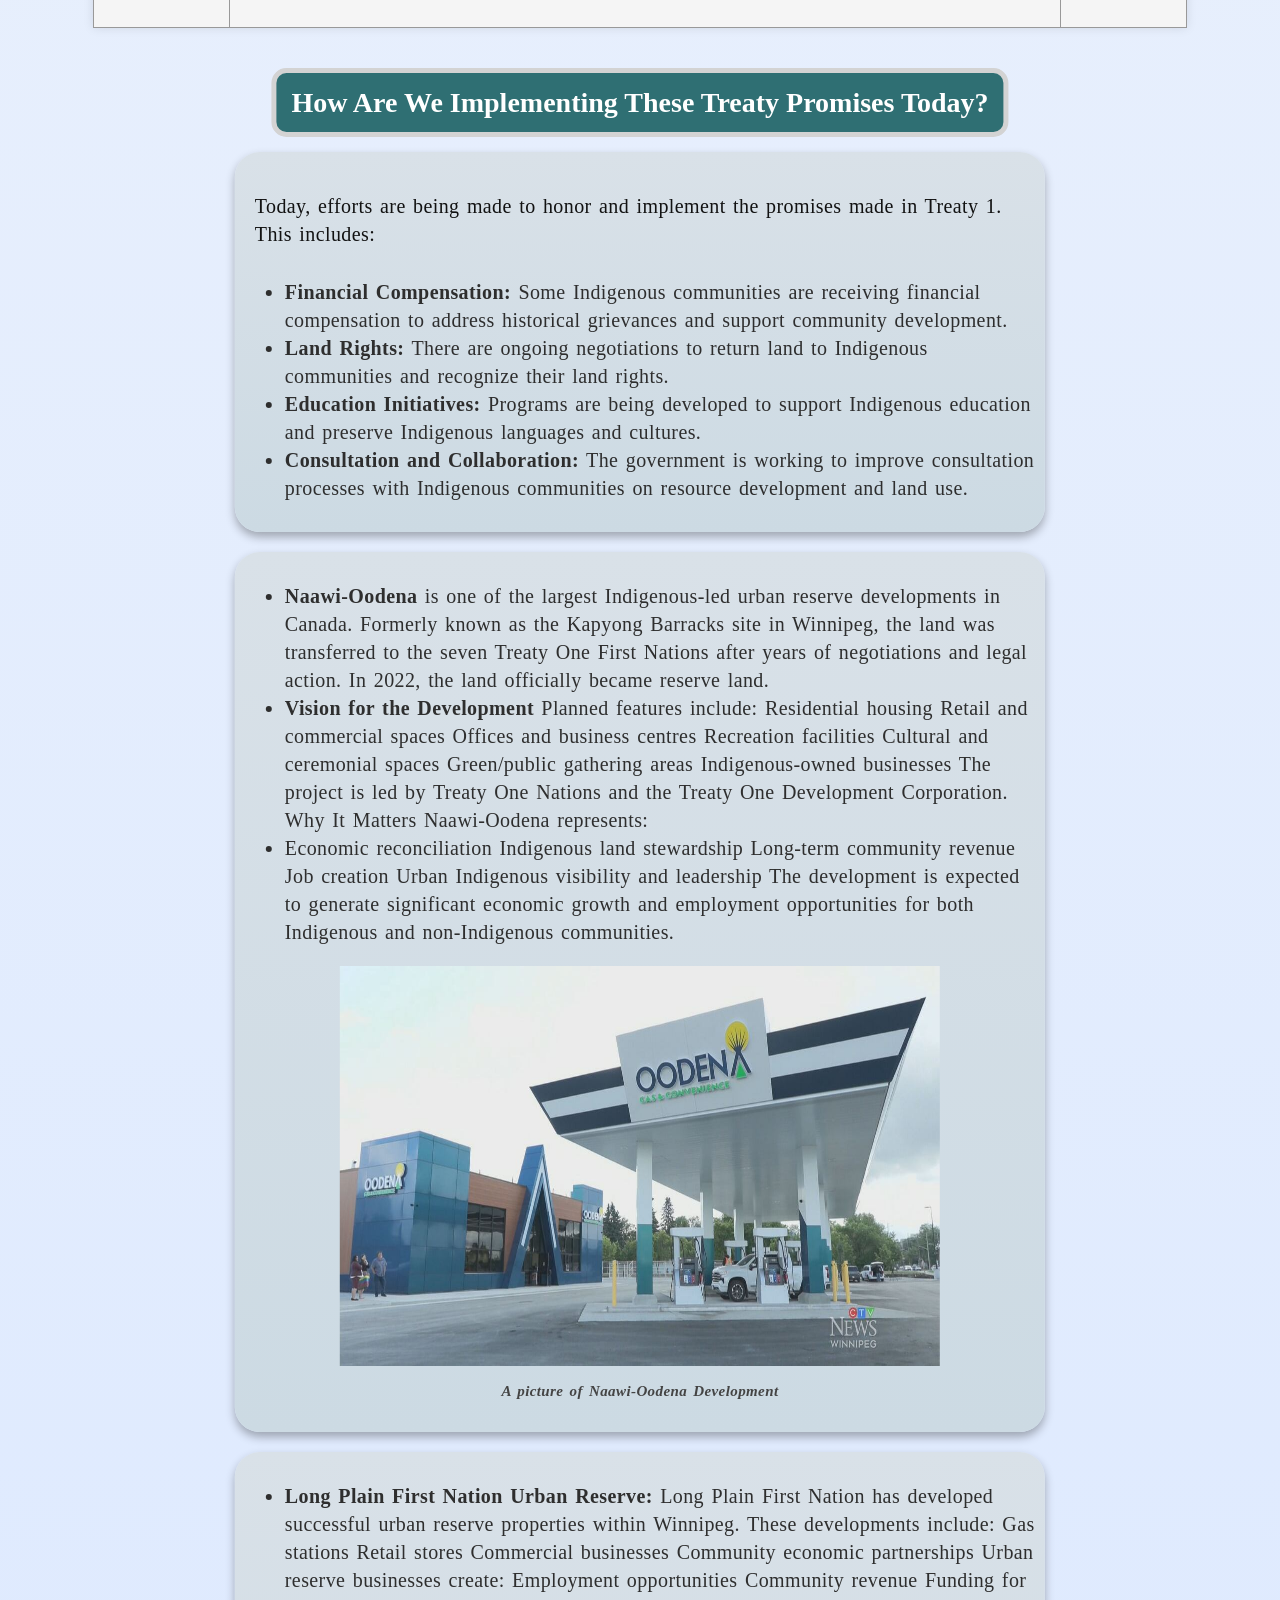
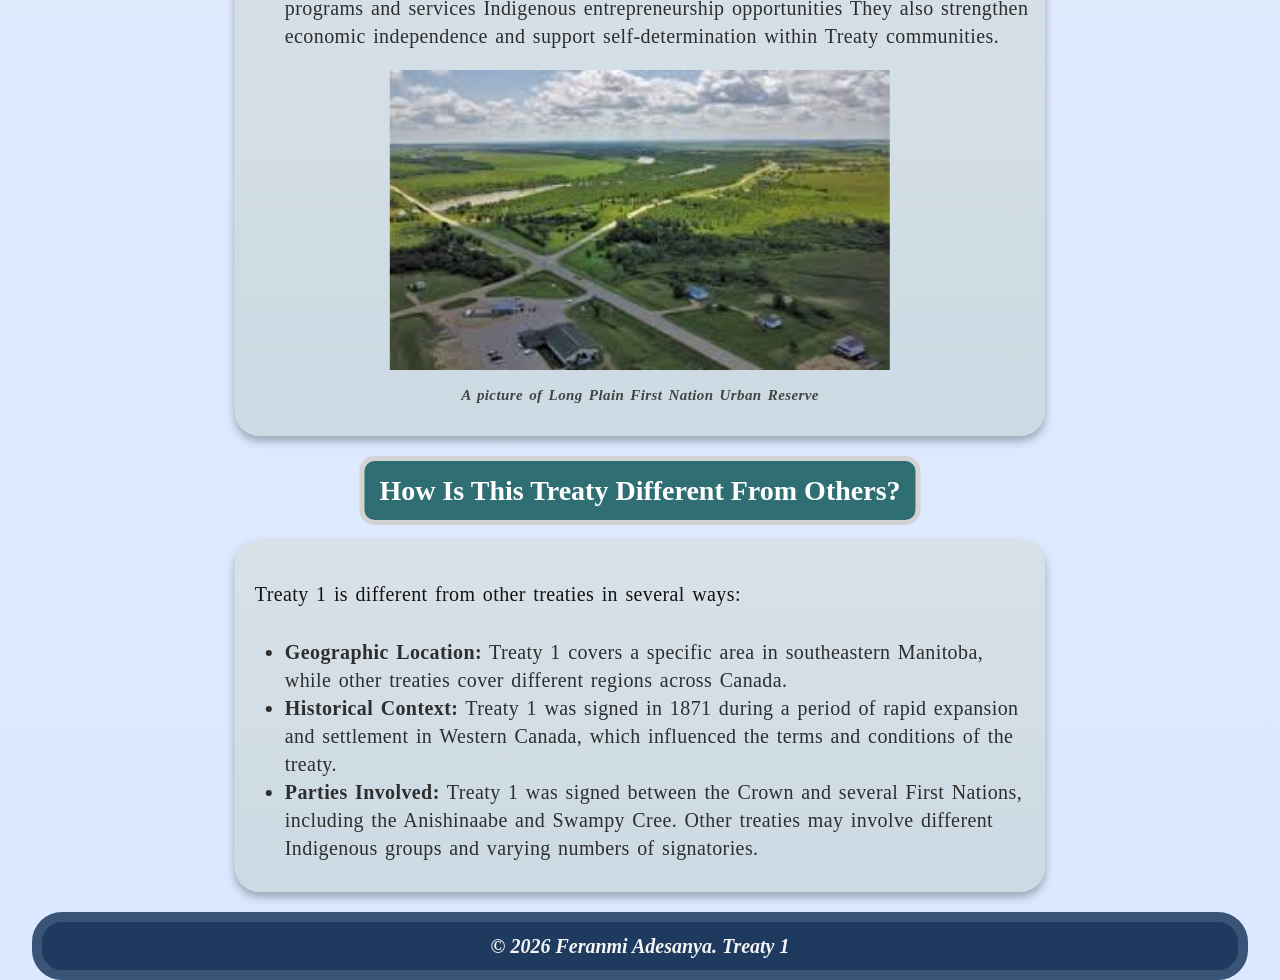
<file: what-was-promised.html>
<!-- 
  Name: Feranmi Adesanya
  Course: Web Development II
  Teacher: Mr. Hardman
  School: Pembina Trails Collegiate/Pembina Trails Early College
  Date Last Modified: May 14th 2026.
-->
<!doctype html>
<html lang="en">
  <head>
    <meta charset="UTF-8" />
    <meta name="viewport" content="width=device-width, initial-scale=1.0" />
    <title>What Was Promised in Treaty 1</title>
    <link rel="stylesheet" href="stylesheets/styles.css" />
    <style>
      table {
        width: 90%; /* Sets the width of the table to 90% of its container, allowing for some margin on the sides. */
        margin: auto; /* Centers the table horizontally within its container. */
        border-collapse: collapse; /* Collapses the borders of the table for a cleaner look. */
        background-color: #f5f5f5; /* Sets the background color of the table to white for better readability. */
        box-shadow: 0 0 10px rgba(0, 0, 0, 0.1); /* Adds a subtle shadow around the table for a more polished appearance. */
        margin-bottom: 40px; /* Adds a margin of 40 pixels below the table to create space between it and any following content. */
      }

      th,
      td {
        border: 1px solid #999; /* Adds a light gray border to table cells for better separation. */
        padding: 20px; /* Increases the padding inside table cells for improved readability and spacing. */
        text-align: left; /* Aligns the text to the left within table cells for a more traditional and readable format. */
      }

      th {
        background-color: #3e8e90; /* Sets the background color of table headers to a teal shade for emphasis. */
        color: #f5f5f5; /* Sets the text color of table headers to #f5f5f5 for contrast against the teal background. */
      }

      tr:nth-child(even) {
        background-color: #f2f2f2; /* Applies a light gray background color to even-numbered rows for better readability and visual separation between rows. */
      }

      caption {
        caption-side: top; /* Positions the caption at the top of the table. */
        font-size: 1.2em; /* Increases the font size of the caption for better visibility and emphasis. */
        margin-bottom: 10px; /* Adds a margin of 10 pixels below the caption for better spacing. */
        font-weight: bold; /* Makes the caption text bold for emphasis. */
        color: #121212; /* Sets the text color of the caption to #121212 for contrast. */
      }
      span {
        font-weight: bold; /* Makes the text within span elements bold for emphasis. */
      }
    </style>
  </head>
  <body>
    <main>
      <header>
        <figure>
          <!-- 
            This img element is used to display the treaty logo on the webpage. The ID of this image tag
            is "treaty-logo" which is used to style the image tag and is used to identify the tag. 
          -->
          <img
            id="treaty-logo"
            src="images/treaty-1 logo (2).gif"
            alt="An Image of the Treaty 1 logo"
            width="600"
            height="300" />

          <!--
            The figcaption element provides a caption for the image, describing
            it as the Treaty 1 Logo. The text color is set to #121212 for better
            visibility against the background. 
          -->
          <figcaption style="color: #121212">Treaty 1 Logo</figcaption>
        </figure>
        <nav>
          <ul id="nav-links">
            <li class="nav-item"><a href="index.html">Home</a></li>
            <li class="nav-item">
              <a href="people-involved.html">People Involved</a>
            </li>
            <li class="nav-item">
              <a href="what-was-promised.html"
                >What Was Promised in the Treaty and more info</a
              >
            </li>
          </ul>
        </nav>
        <h1>What Was Promised in Treaty 1</h1>
      </header>
      <section>
        <h2 class="h2headings">What Was Promised In Treaty 1?</h2>
        <div class="div-paragraphs">
          <p>
            Treaty 1 promised various benefits to Indigenous peoples in this
            treaty.
          </p>
          <p>
            These included reserves, hunting and fishing rights, and other
            provisions that were intended to support Indigenous communities in
            their transition to a new way of life.
          </p>
        </div>
        <div class="div-paragraphs">
          <p>
            The treaty also promised annual payments and other forms of
            compensation for the land that was given up by the Indigenous
            nations. More information about the promises will be provided in the
            next page.
          </p>
        </div>
      </section>
      <section>
        <h2 class="h2headings">What Was The Actual Intent Behind Treaty 1?</h2>
        <div class="div-paragraphs">
          <p>
            In drafting Treaty One, the government wanted to permanently remove
            the First Nations from South Eastern Manitoba.
          </p>
          <p>
            One can argue that the government wanted the First Nations removed
            from the land for numerous reasons, rather than a singular aim.
          </p>
        </div>
        <div class="div-paragraphs">
          <p>
            Firstly, it is clear that Ontario was becoming extremely populated
            by many immigrants and as a result, much of the land was occupied.
            Thus, Manitoba served as another place for immigrants to inhabit and
            settle, while still remaining geographically and politically tied to
            Ontario.
          </p>
          <p>
            Furthermore, the fertile land and rivers of South Eastern Manitoba
            also allowed for industries to grow and develop creating more
            exports such as grain and the need for less exports. Moreover, the
            bloodshed of the America Civil War threatened to leak into Canada
            and would inevitably hinder or destroy the creation and further
            consolidation of Canada.
          </p>
          <p>
            Therefore, by populating South Eastern Manitoba, this threat was
            greatly weakened. The government not only wanted the land from the
            First Nation’s, it also wanted the destruction of the First Nations
            people. Much of the land given to the First Nation’s was less
            desirable and more difficult to cultivate.
          </p>
        </div>
        <div class="div-paragraphs" style="margin-bottom: 40px">
          <p>
            Moreover, the government also gave the First Nation’s less land than
            they had promised in the treaties. As well, the government did not
            provide the amount of livestock promised nor were the First Nations
            provided with proper farming equipment. The lack of the prior
            mentioned almost certainly equated to disaster and not the promised
            prosperity.
          </p>
        </div>
      </section>
      <section>
        <h2 class="h2headings">Treaty 1 Promises Table</h2>

        <table>
          <caption style="margin-top: 20px">
            Promises Made to Indigenous Communities in Treaty 1
          </caption>

          <thead>
            <tr>
              <th>Promise</th>
              <th>Description</th>
              <th>Date Announced</th>
            </tr>
          </thead>

          <tbody>
            <tr>
              <td style="font-weight: bold">Reserve Land</td>
              <td>
                The government promised to set aside reserve land for Indigenous
                communities. Each family of five was to receive 160 acres of
                land. These reserves were meant to provide a permanent home
                where communities could continue living together, farming,
                hunting, and maintaining their cultural traditions. The land
                promised was often smaller than the territories Indigenous
                peoples traditionally used.
              </td>
              <td>August 3, 1871</td>
            </tr>

            <tr>
              <td style="font-weight: bold">Annual Payments</td>
              <td>
                Chiefs, councillors, and community members were promised yearly
                payments called annuities. Chiefs were promised larger payments
                and special clothing to recognize their leadership roles.
                Community members would receive annual payments as part of the
                treaty agreement. These payments symbolized an ongoing
                relationship between Indigenous peoples and the Crown. The
                payment was originally 3 dollars per year but changed to 5
                dollars per year. Indigenous families are still receiving the
                same amount till today.
              </td>
              <td>August 3, 1871</td>
            </tr>

            <tr>
              <td style="font-weight: bold">Farming Tools and Supplies</td>
              <td>
                The government promised tools, seeds, and farming equipment to
                help communities farm. This was intended to support Indigenous
                peoples in transitioning to an agricultural lifestyle. However,
                the promised supplies were often delayed, insufficient, or of
                poor quality, which hindered the ability of Indigenous
                communities to successfully farm the land. This lack of support
                contributed to food insecurity and economic hardship for many
                Indigenous families.
              </td>
              <td>August 3, 1871</td>
            </tr>

            <tr>
              <td style="font-weight: bold">Education</td>
              <td>
                Schools would be provided on reserves when communities requested
                them. The government promised to support education for
                Indigenous children, but the implementation of this promise was
                often inadequate. Many Indigenous children were sent to
                residential schools, which were often far from their communities
                and were sites of cultural assimilation and abuse. The promise
                of education was not fulfilled in a way that respected
                Indigenous cultures and languages, leading to long-term negative
                impacts on Indigenous communities.
              </td>
              <td>August 3, 1871</td>
            </tr>

            <tr>
              <td style="font-weight: bold">Hunting and Fishing Rights</td>
              <td>
                Indigenous peoples could continue hunting and fishing on
                traditional lands. This promise was meant to allow Indigenous
                communities to maintain their traditional ways of life and
                access to natural resources. However, over time, the government
                imposed restrictions on hunting and fishing rights, often
                leading to conflicts and legal battles. The promise was not
                always honored, and Indigenous peoples faced challenges in
                exercising these rights due to changing regulations and
                encroachment on their traditional territories.
              </td>
              <td>August 3, 1871</td>
            </tr>
          </tbody>
        </table>
      </section>
      <section>
        <h2 class="h2headings">
          How Are We Implementing These Treaty Promises Today?
        </h2>
        <div class="div-paragraphs">
          <p>
            Today, efforts are being made to honor and implement the promises
            made in Treaty 1. This includes:
          </p>
          <ul>
            <li>
              <span>Financial Compensation:</span>
              Some Indigenous communities are receiving financial compensation
              to address historical grievances and support community
              development.
            </li>
            <li>
              <span>Land Rights:</span> There are ongoing negotiations to return
              land to Indigenous communities and recognize their land rights.
            </li>
            <li>
              <span>Education Initiatives:</span>
              Programs are being developed to support Indigenous education and
              preserve Indigenous languages and cultures.
            </li>
            <li style="margin-bottom: 5px">
              <span>Consultation and Collaboration:</span>
              The government is working to improve consultation processes with
              Indigenous communities on resource development and land use.
            </li>
          </ul>
        </div>
        <div class="div-paragraphs">
          <ul>
            <li>
              <span>Naawi-Oodena</span>
              is one of the largest Indigenous-led urban reserve developments in
              Canada. Formerly known as the Kapyong Barracks site in Winnipeg,
              the land was transferred to the seven Treaty One First Nations
              after years of negotiations and legal action. In 2022, the land
              officially became reserve land.
            </li>
            <li>
              <span>Vision for the Development</span>
              Planned features include: Residential housing Retail and
              commercial spaces Offices and business centres Recreation
              facilities Cultural and ceremonial spaces Green/public gathering
              areas Indigenous-owned businesses The project is led by Treaty One
              Nations and the Treaty One Development Corporation. Why It Matters
              Naawi-Oodena represents:
            </li>
            <li>
              Economic reconciliation Indigenous land stewardship Long-term
              community revenue Job creation Urban Indigenous visibility and
              leadership The development is expected to generate significant
              economic growth and employment opportunities for both Indigenous
              and non-Indigenous communities.
            </li>
          </ul>
          <figure>
            <img
              src="images/naawi-oodena.jpeg"
              alt="Image of Naawi-Oodena Development"
              height="400"
              width="600" />
            <figcaption style="text-align: center">
              A picture of Naawi-Oodena Development
            </figcaption>
          </figure>
        </div>
        <div class="div-paragraphs">
          <ul>
            <li>
              <span> Long Plain First Nation Urban Reserve:</span>
              Long Plain First Nation has developed successful urban reserve
              properties within Winnipeg. These developments include: Gas
              stations Retail stores Commercial businesses Community economic
              partnerships Urban reserve businesses create: Employment
              opportunities Community revenue Funding for programs and services
              Indigenous entrepreneurship opportunities They also strengthen
              economic independence and support self-determination within Treaty
              communities.
            </li>
          </ul>
          <figure>
            <img
              src="images/Long-Plain.jpg"
              alt="Image of Long Plain First Nation Urban Reserve"
              height="300"
              width="500" />
            <figcaption style="text-align: center">
              A picture of Long Plain First Nation Urban Reserve
            </figcaption>
          </figure>
        </div>
      </section>
      <section>
        <h2 class="h2headings">How Is This Treaty Different From Others?</h2>
        <div class="div-paragraphs">
          <p>Treaty 1 is different from other treaties in several ways:</p>
          <ul>
            <li>
              <span>Geographic Location:</span>
              Treaty 1 covers a specific area in southeastern Manitoba, while
              other treaties cover different regions across Canada.
            </li>
            <li>
              <span>Historical Context:</span> Treaty 1 was signed in 1871
              during a period of rapid expansion and settlement in Western
              Canada, which influenced the terms and conditions of the treaty.
            </li>
            <li>
              <span>Parties Involved:</span> Treaty 1 was signed between the
              Crown and several First Nations, including the Anishinaabe and
              Swampy Cree. Other treaties may involve different Indigenous
              groups and varying numbers of signatories.
            </li>
          </ul>
        </div>
      </section>
    </main>
    <footer>&copy; 2026 Feranmi Adesanya. Treaty 1</footer>
  </body>
</html>
</file>
<file: stylesheets/styles.css>
/*
  I chose the navy blue/blue colour family for the colour 
  of the construction of this website because as colour physcology
  states, blue is a colour that represents trust, loyalty, and wisdom.
  I wanted to use this colour family to represent the trust and loyalty that the 
  Indigenous people had in the government when they signed Treaty 1, and the wisdom 
  that they had to negotiate the treaty. The way I used the colours was to make implement
  a more professional mentaliy to this website. The gold/yellow colour accents were used
  a little bit to highlight important information and create a sense of prestige and value.
*/
* {
  line-height: 140%;
}

html {
  font-size: 62.5%;
  /* 
    Sets the base font size of the entire webpage.
    62.5% of the default 16px = 10px, which makes rem units easier to calculate.
     Example: 1.6rem = 16px, 2rem = 20px. */
}

body {
  background-color: #f5f5f5;
  /* Sets the background color of the entire page (a very light gray). */

  margin: 0 auto;
  /* Removes the browser’s default outer spacing around the page. */

  font-family: Georgia, "Times New Roman", serif;
  /* Defines the font style. If Georgia isn’t available, it falls back to Times New Roman, then any serif font. */

  font-size: 1.6rem;
  /* Sets the default text size for the page (1.6rem = 16px). */

  background: linear-gradient(to bottom, #f5f7fa, #dbe8ff);
  /* Creates a vertical gradient background from light gray-blue to a slightly darker blue. */
  background: -webkit-linear-gradient(to bottom, #f5f7fa, #dbe8ff);
  /* For older versions of Chrome and Safari */

  width: 95%;
  /* Sets the width of the body to 95% of the viewport, creating some margin on the sides. */

  animation: fadeInBody 1s ease-in;
  /* Adds a fade-in animation to the body when the page loads. */
  -webkit-animation: fadeInBody 1s ease-in;
  /* For older browsers (Chrome, Safari) */
  -moz-animation: fadeInBody 1s ease-in;
  /* For older versions of Firefox */
  -o-animation: fadeInBody 1s ease-in;
  /* For older versions of Opera */
}
@keyframes fadeInBody {
  /* Defines the fade-in animation for the body */
  from {
    opacity: 0.1;
    /* Starts slightly transparent */
  }
  to {
    opacity: 1;
    /* Ends fully opaque */
  }
}
.fadeInBody {
  animation: fadeInBody 1s ease-in;
  /* Applies the fade-in animation to any element with the class "fadeInBody". */
  -webkit-animation: fadeInBody 1s ease-in;
  /* For older browsers (Chrome, Safari) */
  -moz-animation: fadeInBody 1s ease-in;
  /* For older versions of Firefox */
  -o-animation: fadeInBody 1s ease-in;
  /* For older versions of Opera */
}

#treaty-logo {
  display: inline-block;
  /* Makes the element behave like text (inline) but allows width, height, padding, etc. */

  justify-content: center;
  /* Horizontally centers content INSIDE the element.
     Only works if display is flex (so here it has no effect). */

  padding: 20px;
  /* Adds 20px of space inside the element on all sides (top, right, bottom, left). */

  background-color: #1f3a5f;
  /* Sets a dark blue background behind the logo. */

  border-radius: 100px;
  /* Rounds the corners heavily, making the element look circular or pill-shaped. */

  margin-bottom: 30px;
  /* Adds space below the element, separating it from content underneath. */
}

h1 {
  color: #ffffff;
  /* Sets the text color to white. */

  text-align: center;
  /* Centers the text horizontally inside the heading. */

  background-color: #1f3a5f;
  /* Adds a dark blue background behind the heading text. */

  padding: 10px;
  /* Creates space between the text and the edges of the background. */

  border: 10px solid #3a5477;
  /* Adds a thick border (10px), solid style, with a slightly lighter blue color. */

  font-family: "Georgia", "Times New Roman", Times, serif;
  /* Sets the font for the heading with fallback options. */

  border-radius: 20px;
  /* Rounds the corners of the heading box slightly. */
  -webkit-border-radius: 20px;
  /* For older browsers (Chrome, Safari) */
  -moz-border-radius: 20px;
  /* For older versions of Firefox */

  font-size: 4rem;
  /* Makes the text large (4rem = 40px). */

  margin-bottom: 20px;
  /* Adds space below the heading to separate it from the next element. */
}

h2 {
  text-align: center;
  /* Centers all h2 text horizontally within its container. */
}

p {
  color: #121212;
  /* Sets paragraph text color to black. */

  font-size: 20px;
  /* Sets the paragraph text size to 20px. */

  padding: 10px;
  /* Adds space inside the paragraph box (around the text). */
}

.div-paragraphs {
  background-color: #d9e1e8;
  /* Gives the section a light gray-blue background. */

  padding: 10px;
  /* Adds space inside the box so text isn’t touching edges. */

  border-radius: 25px;
  /* Smoothly rounds the corners of the box. */
  -webkit-border-radius: 25px;
  /* For older browsers (Chrome, Safari) */
  -moz-border-radius: 25px;
  /* For older versions of Firefox */

  width: 65%;
  /* Fixes the width of the box to 70% of its container (changes with screen size). */

  position: relative;
  /* Allows the element to be moved relative to its normal position. */

  left: 50%;
  /* Moves the element 50% from the left side of its container. */
  transform: translateX(
    -50%
  ); /* 
      Pulls the element back left by 50% of its own width.
      This combination perfectly centers the element horizontally. 
    */
  -webkit-transform: translateX(
    -50%
  ); /* Same centering trick, just using prefixes for older browsers. */
  -moz-transform: translateX(
    -50%
  ); /* Same centering trick, just using prefixes for older browsers. */
  -ms-transform: translateX(
    -50%
  ); /* Same centering trick, just using prefixes for older browsers. */
  -o-transform: translateX(
    -50%
  ); /* Same centering trick, just using prefixes for older browsers. */

  font-size: 2rem;
  /* Sets text inside to 2rem (20px). */

  color: #2e2e2e;
  /* Sets a dark gray text color (softer than pure black). */

  font-family: "Georgia", "Times New Roman", Times, serif;
  /* Sets font style for this section. */

  line-height: 140%;
  /* Controls spacing between lines (makes text easier to read). */

  letter-spacing: 0.02em;
  /* Adds a little extra space between letters for better readability. */

  word-spacing: 0.1em;
  /* Adds extra space between words for improved readability. */

  box-shadow: 0 5px 10px rgba(0, 0, 0, 0.3);
  /* Adds a soft shadow: 0 horizontal, 5px vertical, 10px blur, light transparency. */
  -webkit-box-shadow: 0 5px 10px rgba(0, 0, 0, 0.3);
  /* For older browsers (Chrome, Safari) */
  -moz-box-shadow: 0 5px 10px rgba(0, 0, 0, 0.3);
  /* For older versions of Firefox */

  margin-bottom: 20px;
  /* Adds space below the box. */
  background: linear-gradient(to bottom, #d9e1e8, #ccdae3);
  /* Adds a subtle vertical gradient to the box, from a lighter to a slightly darker gray-blue. */

  background: -webkit-linear-gradient(to bottom, #f5f7fa, #dbe8ff);
  /* For older versions of Chrome, Safari */
}

#nav-links {
  background-color: #1f3a5f;
  /* Dark blue background for the navigation bar. */

  padding: 10px;
  /* Space inside the nav container. */

  display: flex;
  /* Enables flexbox layout, allowing easy alignment of child elements. */

  justify-content: center;
  /* Centers nav items horizontally in the container. */

  gap: 30px;
  /* Adds 30px space between each nav item. */

  border: 10px solid #3a5477;
  /* Thick border around the nav bar. */

  color: #ffffff;
  /* Sets default text color inside nav. */

  font-size: 1.8rem;
  /* Sets text size (18px). */

  font-family: "Georgia", "Times New Roman", Times, serif;
  /* Sets font style. */

  list-style: none;
  /* Removes bullet points if this is a list. */

  font-weight: bold;
  /* Makes text bold. */

  font-style: italic;
  /* Makes text italic (slanted). */

  border-radius: 20px;
  /* Rounds corners of nav bar. */
  -webkit-border-radius: 20px;
  /* For older browsers (Chrome, Safari) */
  -moz-border-radius: 20px;
  /* For older versions of Firefox */
  flex-wrap: wrap;
  /* 
    Allows nav items to wrap to the next line on smaller screens to avoid the 
    nav links overlapping.. 
  */
}

nav a {
  color: #ffffff;
  /* Sets link text color. */

  text-decoration: none;
  /* Removes underline from links. */

  padding: 10px 15px;
  /* Adds space inside each link (top/bottom = 10px, sides = 15px). */

  border-radius: 15px;
  /* Rounds the corners of links. */
  -webkit-border-radius: 15px;
  /* For older browsers (Chrome, Safari) */
  -moz-border-radius: 15px;
  /* For older versions of Firefox */

  background-color: #1f3a5f;
  /* Gives links a background color. */

  transition: background-color 0.3s ease;
  /* Smoothly changes background color over 0.3 seconds when hovered. */
  -webkit-transition: background-color 0.3s ease;
  /* For older browsers (Chrome, Safari) */
  -moz-transition: background-color 0.3s ease;
  /* For older versions of Firefox */
  -ms-transition: background-color 0.3s ease;
  /* For older versions of Internet Explorer */
  -o-transition: background-color 0.3s ease;
  /* For older versions of Opera */
}

nav a:hover {
  background-color: #4fa3a5;
  /* Changes background color when the mouse is over the link. */

  color: rgb(49, 58, 59);
  /* Changes text color on hover. */

  transition: ease-in-out 0.3s;
  /* Smooth animation effect for hover changes. */
  -webkit-transition: background-color 0.3s ease;
  /* For older browsers (Chrome, Safari) */
  -moz-transition: background-color 0.3s ease;
  /* For older versions of Firefox */
  -o-transition: background-color 0.3s ease;
  /* For older versions of Opera */

  padding: 20px 25px;
  /* Increases size on hover, making it feel interactive. */

  border-radius: 20px;
  /* Slightly more rounded corners on hover. */

  border: 7px solid rgb(160, 211, 237);
  /* Adds a border when hovering. */
}

figure {
  text-align: center;
  /* Centers content like images and captions. */

  justify-content: center;
  /* Only works in flexbox (no effect here). */

  width: auto;
  /* Width adjusts based on content size. */
}

figcaption {
  margin-top: 8px;
  /* Adds space above the caption. */

  font-size: 1.5rem;
  /* Smaller text size (15px). */

  font-style: italic;
  /* Makes caption text slanted. */

  font-weight: bold;
  /* Makes caption text bold. */

  color: #444;
  /* Dark gray text color. */
}

footer {
  color: #f5f5f5;
  /* Light text color for contrast. */

  text-align: center;
  /* Centers footer text. */

  background-color: #1f3a5f;
  /* Dark background. */

  font-style: italic;
  /* Slanted text. */

  font-weight: bold;
  /* Bold text. */

  border: 10px solid #3a5477;
  /* Border around footer. */

  border-radius: 30px;
  /* Rounded corners. */
  -webkit-border-radius: 30px;
  /* For older browsers (Chrome, Safari) */
  -moz-border-radius: 30px;
  /* For older versions of Firefox */

  font-size: 2rem;
  /* Text size (20px). */

  padding: 10px;
  /* Space inside the footer. */
}

.h2headings {
  background-color: #2f6f73;
  /* Teal background for styled headings. */
  color: #ffffff;
  /* White text color. */
  text-align: center;
  /* Centers text. */
  padding: 10px 15px;
  /* Space inside the element. */
  border-radius: 15px;
  /* Rounded corners. */
  -webkit-border-radius: 15px;
  /* For older browsers (Chrome, Safari) */
  -moz-border-radius: 15px;
  /* For older versions of Firefox */
  font-family: serif;
  /* Uses a serif font style. */
  font-size: 2.8rem;
  /* Large heading size. */
  font-weight: bold;
  /* Bold text. */
  border: 5px solid #d3d3d3;
  /* Light gray border. */
  display: inline-block;
  /* Allows width and centering while staying inline. */
  margin: 0 auto;
  /* Helps center the element horizontally. */
  width: -webkit-fit-content;
  /* Shrinks width to match content size for older browsers of Chrome and Safari. */
  /* Shrinks width to match content size for older versions of Firefox. */
  width: fit-content;
  /* Shrinks width to match content size. */
  position: relative;
  /* Enables positioning adjustments. */
  left: 50%;
  /* Moves element halfway across container. */
  transform: translateX(-50%); /* Pulls it back to perfectly center it. */
  -webkit-transform: translateX(
    -50%
  ); /* Pulls it back to perfectly center it (for older browsers). */
  -moz-transform: translateX(
    -50%
  ); /* Pulls it back to perfectly center it (for older browsers). */
  -ms-transform: translateX(
    -50%
  ); /* Pulls it back to perfectly center it (for older browsers). */
  -o-transform: translateX(
    -50%
  ); /* Pulls it back to perfectly center it (for older browsers). */

  margin-bottom: 15px;
}

.h3headings {
  background-color: #2f6f73;
  /* Teal background for styled headings. */
  color: #f5f5f5;
  /* White colour for the text. */
  text-align: center;
  /* Centers the text. */
  padding: 10px 15px;
  /* Space inside the element. */
  border-radius: 15px;
  /* Rounds corners of the element. */
  -webkit-border-radius: 15px;
  /* For older browsers (Chrome, Safari) */
  -moz-border-radius: 15px;
  /* For older versions of Firefox */
  font-family: serif;
  /* Uses a serif font style. */
  font-size: 2rem;
  /* Large heading size of 2rem. */
  font-weight: bold;
  /* Makes the text bolded. */

  position: relative;
  /* Positions the element relative to its normal position. */
  left: 50%;
  /* Moves the element halfway across the container. */
  transform: translateX(-50%); /* Same centering trick as in .h2headings. */
  -webkit-transform: translateX(
    -50%
  ); /* Same centering trick, just using prefixes for older browsers. */

  -moz-transform: translateX(
    -50%
  ); /* Same centering trick, just using prefixes for older browsers. */
  -ms-transform: translateX(
    -50%
  ); /* Same centering trick, just using prefixes for older browsers. */
  -o-transform: translateX(
    -50%
  ); /* Same centering trick, just using prefixes for older browsers. */

  display: inline-block;
  /* Allows width and centering while staying inline. */
  margin: 0 auto;
  /* Helps center the element horizontally. */
  width: -webkit-fit-content;
  /* Shrinks width to match content size. */
  width: fit-content;
  /* Shrinks width to match content size. */

  border: 5px solid #d3d3d3;
  /* Adds a light gray border. */
}

h3 {
  text-align: center;
  /* Centers all h3 text. */
}
</file>
